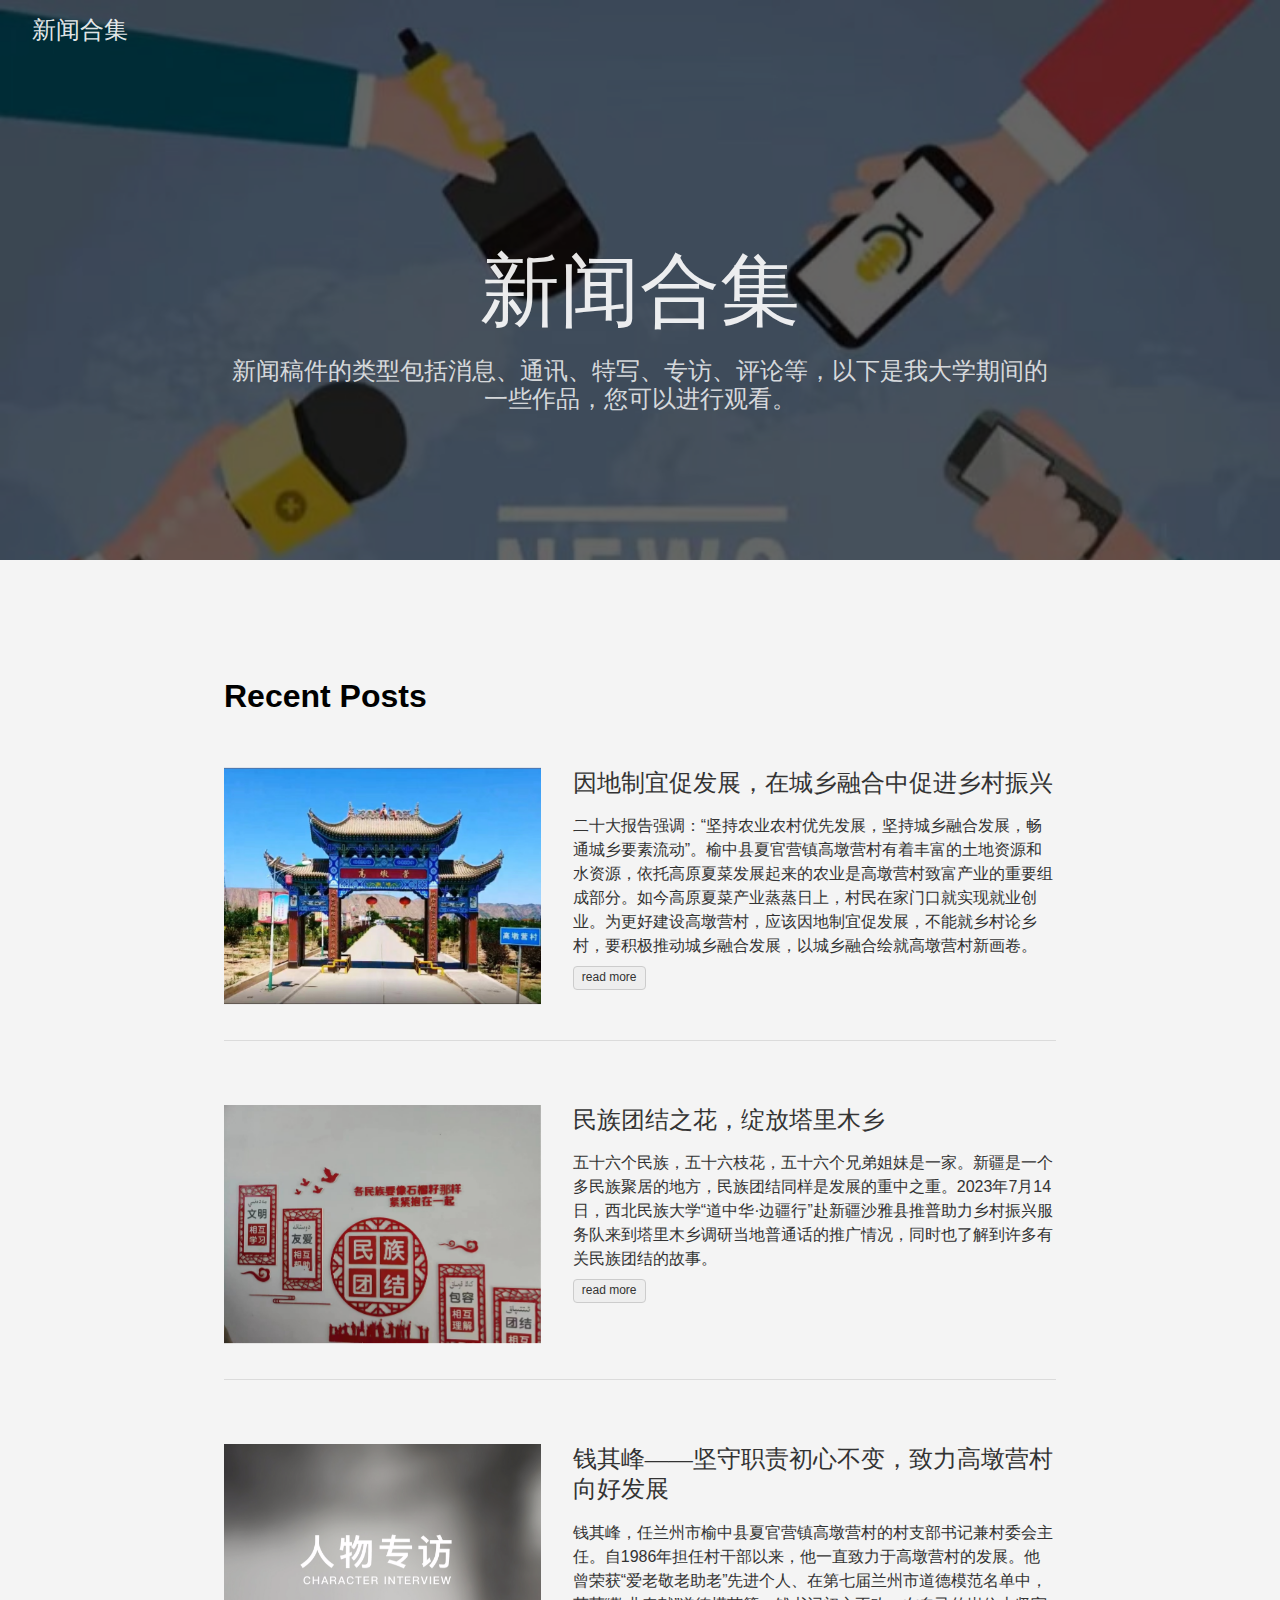
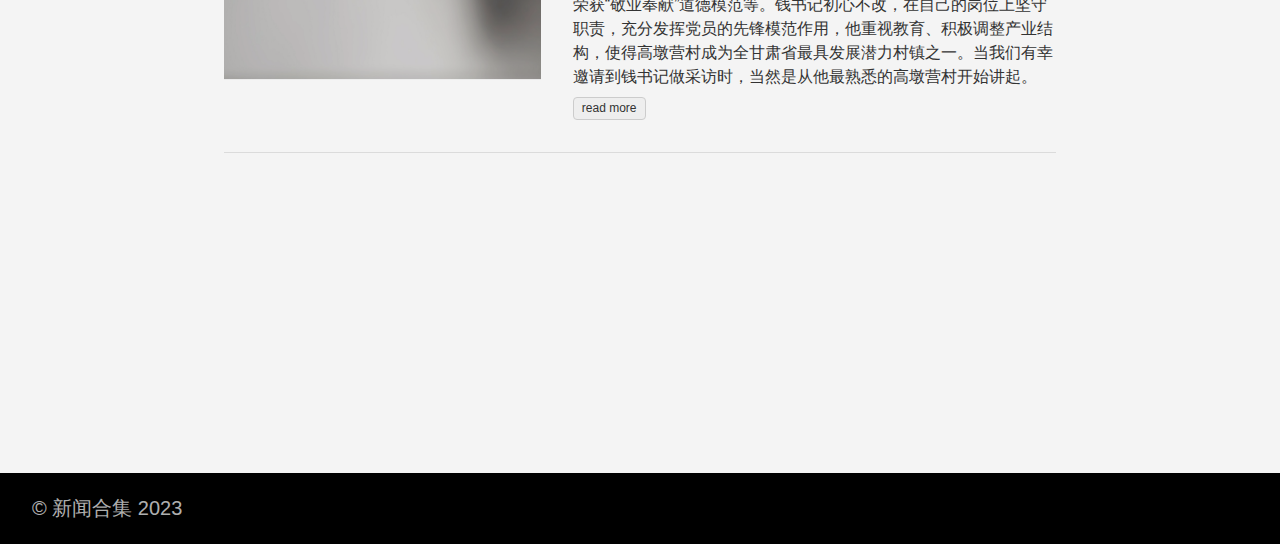
<file: index.html>
<!doctype html><html lang=en-us><head><meta charset=utf-8><meta http-equiv=X-UA-Compatible content="IE=edge,chrome=1"><title>新闻合集 | 新闻合集</title>
<meta name=viewport content="width=device-width,minimum-scale=1"><meta name=description content="新闻稿件的类型包括消息、通讯、特写、专访、评论等，以下是我大学期间的一些作品，您可以进行观看。"><meta name=generator content="Hugo 0.121.1"><meta name=robots content="noindex, nofollow"><link rel=stylesheet href=/ananke/css/main.min.css><link href=/index.xml rel=alternate type=application/rss+xml title=新闻合集><link href=/index.xml rel=feed type=application/rss+xml title=新闻合集><link rel=canonical href=https://zhouzihui123.github.io/><meta property="og:title" content="新闻合集"><meta property="og:description" content="新闻稿件的类型包括消息、通讯、特写、专访、评论等，以下是我大学期间的一些作品，您可以进行观看。"><meta property="og:type" content="website"><meta property="og:url" content="https://zhouzihui123.github.io/"><meta itemprop=name content="新闻合集"><meta itemprop=description content="新闻稿件的类型包括消息、通讯、特写、专访、评论等，以下是我大学期间的一些作品，您可以进行观看。"><meta name=twitter:card content="summary"><meta name=twitter:title content="新闻合集"><meta name=twitter:description content="新闻稿件的类型包括消息、通讯、特写、专访、评论等，以下是我大学期间的一些作品，您可以进行观看。"></head><body class="ma0 avenir bg-near-white"><header class="cover bg-top" style=background-image:url(https://zhouzihui123.github.io/images/1.jpg)><div class=bg-black-60><nav class="pv3 ph3 ph4-ns" role=navigation><div class="flex-l justify-between items-center center"><a href=/ class="f3 fw2 hover-white no-underline white-90 dib">新闻合集</a><div class="flex-l items-center"><div class=ananke-socials></div></div></div></nav><div class="tc-l pv4 pv6-l ph3 ph4-ns"><h1 class="f2 f-subheadline-l fw2 white-90 mb0 lh-title">新闻合集</h1><h2 class="fw1 f5 f3-l white-80 measure-wide-l center mt3">新闻稿件的类型包括消息、通讯、特写、专访、评论等，以下是我大学期间的一些作品，您可以进行观看。</h2></div></div></header><main class=pb7 role=main><article class="cf ph3 ph5-l pv3 pv4-l f4 tc-l center measure-wide lh-copy mid-gray"></article><div class="pa3 pa4-ns w-100 w-70-ns center"><h1 class=flex-none>Recent Posts</h1><section class="w-100 mw8"><div class="relative w-100 mb4"><article class="bb b--black-10"><div class="db pv4 ph3 ph0-l no-underline dark-gray"><div class="flex flex-column flex-row-ns"><div class="pr3-ns mb4 mb0-ns w-100 w-40-ns"><a href=/posts/1/ class="db grow"><img src=https://zhouzihui123.github.io/images/2.jpg class=img alt="image from 因地制宜促发展，在城乡融合中促进乡村振兴"></a></div><div class="blah w-100 w-60-ns pl3-ns"><h1 class="f3 fw1 athelas mt0 lh-title"><a href=/posts/1/ class="color-inherit dim link">因地制宜促发展，在城乡融合中促进乡村振兴</a></h1><div class="f6 f5-l lh-copy nested-copy-line-height nested-links">二十大报告强调：“坚持农业农村优先发展，坚持城乡融合发展，畅通城乡要素流动”。榆中县夏官营镇高墩营村有着丰富的土地资源和水资源，依托高原夏菜发展起来的农业是高墩营村致富产业的重要组成部分。如今高原夏菜产业蒸蒸日上，村民在家门口就实现就业创业。为更好建设高墩营村，应该因地制宜促发展，不能就乡村论乡村，要积极推动城乡融合发展，以城乡融合绘就高墩营村新画卷。</div><a href=/posts/1/ class="ba b--moon-gray bg-light-gray br2 color-inherit dib f7 hover-bg-moon-gray link mt2 ph2 pv1">read more</a></div></div></div></article></div><div class="relative w-100 mb4"><article class="bb b--black-10"><div class="db pv4 ph3 ph0-l no-underline dark-gray"><div class="flex flex-column flex-row-ns"><div class="pr3-ns mb4 mb0-ns w-100 w-40-ns"><a href=/posts/2/ class="db grow"><img src=https://zhouzihui123.github.io/images/3.jpg class=img alt="image from 民族团结之花，绽放塔里木乡"></a></div><div class="blah w-100 w-60-ns pl3-ns"><h1 class="f3 fw1 athelas mt0 lh-title"><a href=/posts/2/ class="color-inherit dim link">民族团结之花，绽放塔里木乡</a></h1><div class="f6 f5-l lh-copy nested-copy-line-height nested-links">五十六个民族，五十六枝花，五十六个兄弟姐妹是一家。新疆是一个多民族聚居的地方，民族团结同样是发展的重中之重。2023年7月14日，西北民族大学“道中华·边疆行”赴新疆沙雅县推普助力乡村振兴服务队来到塔里木乡调研当地普通话的推广情况，同时也了解到许多有关民族团结的故事。</div><a href=/posts/2/ class="ba b--moon-gray bg-light-gray br2 color-inherit dib f7 hover-bg-moon-gray link mt2 ph2 pv1">read more</a></div></div></div></article></div><div class="relative w-100 mb4"><article class="bb b--black-10"><div class="db pv4 ph3 ph0-l no-underline dark-gray"><div class="flex flex-column flex-row-ns"><div class="pr3-ns mb4 mb0-ns w-100 w-40-ns"><a href=/posts/3/ class="db grow"><img src=https://zhouzihui123.github.io/images/7.jpg class=img alt="image from 钱其峰——坚守职责初心不变，致力高墩营村向好发展"></a></div><div class="blah w-100 w-60-ns pl3-ns"><h1 class="f3 fw1 athelas mt0 lh-title"><a href=/posts/3/ class="color-inherit dim link">钱其峰——坚守职责初心不变，致力高墩营村向好发展</a></h1><div class="f6 f5-l lh-copy nested-copy-line-height nested-links">钱其峰，任兰州市榆中县夏官营镇高墩营村的村支部书记兼村委会主任。自1986年担任村干部以来，他一直致力于高墩营村的发展。他曾荣获“爱老敬老助老”先进个人、在第七届兰州市道德模范名单中，荣获“敬业奉献”道德模范等。钱书记初心不改，在自己的岗位上坚守职责，充分发挥党员的先锋模范作用，他重视教育、积极调整产业结构，使得高墩营村成为全甘肃省最具发展潜力村镇之一。当我们有幸邀请到钱书记做采访时，当然是从他最熟悉的高墩营村开始讲起。</div><a href=/posts/3/ class="ba b--moon-gray bg-light-gray br2 color-inherit dib f7 hover-bg-moon-gray link mt2 ph2 pv1">read more</a></div></div></div></article></div></section></div></main><footer class="bg-black bottom-0 w-100 pa3" role=contentinfo><div class="flex justify-between"><a class="f4 fw4 hover-white no-underline white-70 dn dib-ns pv2 ph3" href=https://zhouzihui123.github.io/>&copy; 新闻合集 2023</a><div><div class=ananke-socials></div></div></div></footer></body></html>
</file>
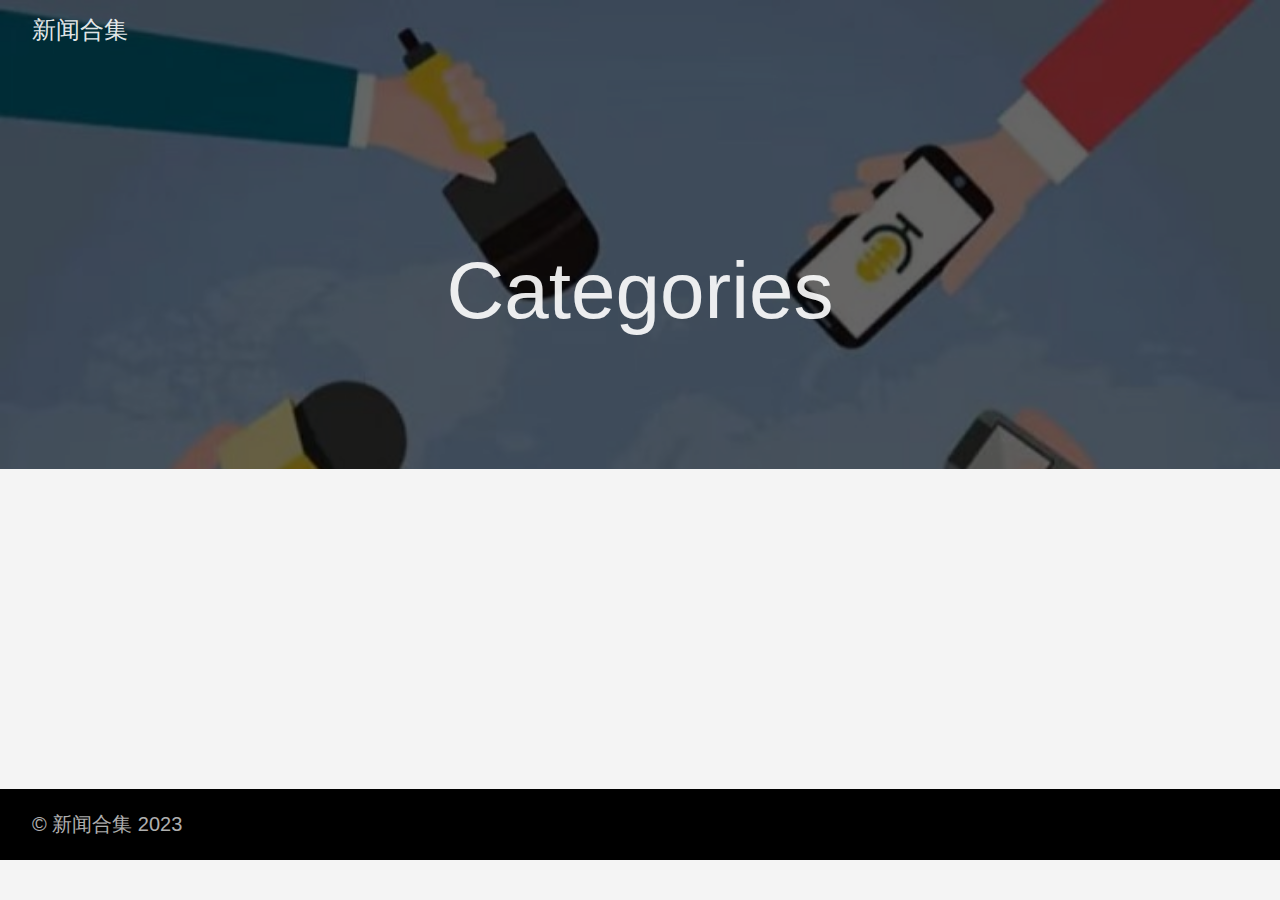
<file: categories/index.html>
<!doctype html><html lang=en-us><head><meta charset=utf-8><meta http-equiv=X-UA-Compatible content="IE=edge,chrome=1"><title>新闻合集</title>
<meta name=viewport content="width=device-width,minimum-scale=1"><meta name=description content><meta name=generator content="Hugo 0.121.1"><meta name=robots content="noindex, nofollow"><link rel=stylesheet href=/ananke/css/main.min.css><link href=/categories/index.xml rel=alternate type=application/rss+xml title=新闻合集><link href=/categories/index.xml rel=feed type=application/rss+xml title=新闻合集><link rel=canonical href=https://zhouzihui123.github.io/categories/><meta property="og:title" content="Categories"><meta property="og:description" content><meta property="og:type" content="website"><meta property="og:url" content="https://zhouzihui123.github.io/categories/"><meta itemprop=name content="Categories"><meta itemprop=description content><meta name=twitter:card content="summary"><meta name=twitter:title content="Categories"><meta name=twitter:description content></head><body class="ma0 avenir bg-near-white"><header class="cover bg-top" style=background-image:url(https://zhouzihui123.github.io/images/1.jpg)><div class=bg-black-60><nav class="pv3 ph3 ph4-ns" role=navigation><div class="flex-l justify-between items-center center"><a href=/ class="f3 fw2 hover-white no-underline white-90 dib">新闻合集</a><div class="flex-l items-center"><div class=ananke-socials></div></div></div></nav><div class="tc-l pv4 pv6-l ph3 ph4-ns"><h1 class="f2 f-subheadline-l fw2 white-90 mb0 lh-title">Categories</h1></div></div></header><main class=pb7 role=main><article class="cf pa3 pa4-m pa4-l"><div class="measure-wide-l center f4 lh-copy nested-copy-line-height nested-links mid-gray"></div></article><div class="mw8 center"><section class=ph4></section></div></main><footer class="bg-black bottom-0 w-100 pa3" role=contentinfo><div class="flex justify-between"><a class="f4 fw4 hover-white no-underline white-70 dn dib-ns pv2 ph3" href=https://zhouzihui123.github.io/>&copy; 新闻合集 2023</a><div><div class=ananke-socials></div></div></div></footer></body></html>
</file>
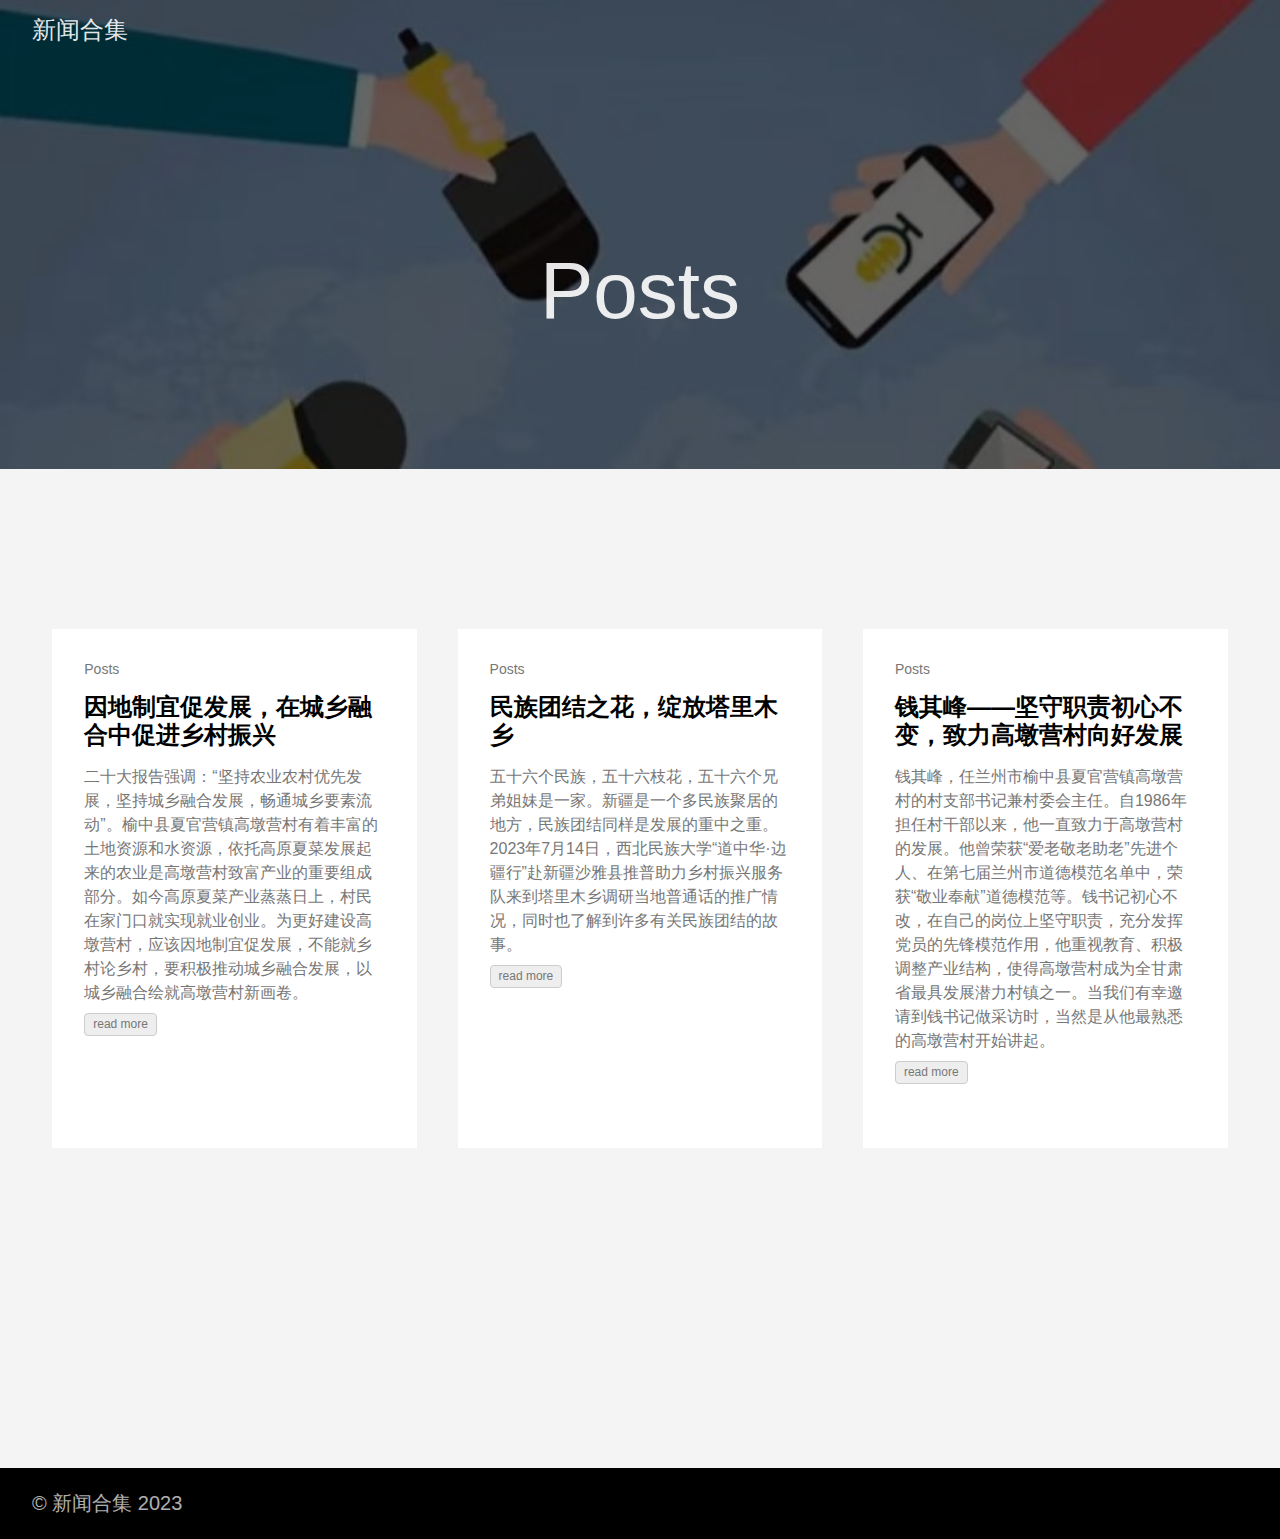
<file: posts/index.html>
<!doctype html><html lang=en-us><head><meta charset=utf-8><meta http-equiv=X-UA-Compatible content="IE=edge,chrome=1"><title>新闻合集</title>
<meta name=viewport content="width=device-width,minimum-scale=1"><meta name=description content><meta name=generator content="Hugo 0.121.1"><meta name=robots content="noindex, nofollow"><link rel=stylesheet href=/ananke/css/main.min.css><link href=/posts/index.xml rel=alternate type=application/rss+xml title=新闻合集><link href=/posts/index.xml rel=feed type=application/rss+xml title=新闻合集><link rel=canonical href=https://zhouzihui123.github.io/posts/><meta property="og:title" content="Posts"><meta property="og:description" content><meta property="og:type" content="website"><meta property="og:url" content="https://zhouzihui123.github.io/posts/"><meta itemprop=name content="Posts"><meta itemprop=description content><meta name=twitter:card content="summary"><meta name=twitter:title content="Posts"><meta name=twitter:description content></head><body class="ma0 avenir bg-near-white"><header class="cover bg-top" style=background-image:url(https://zhouzihui123.github.io/images/1.jpg)><div class=bg-black-60><nav class="pv3 ph3 ph4-ns" role=navigation><div class="flex-l justify-between items-center center"><a href=/ class="f3 fw2 hover-white no-underline white-90 dib">新闻合集</a><div class="flex-l items-center"><div class=ananke-socials></div></div></div></nav><div class="tc-l pv4 pv6-l ph3 ph4-ns"><h1 class="f2 f-subheadline-l fw2 white-90 mb0 lh-title">Posts</h1></div></div></header><main class=pb7 role=main><article class="pa3 pa4-ns nested-copy-line-height"><section class="cf ph3 ph5-l pv3 pv4-l f4 tc-l center measure-wide lh-copy mid-gray"></section><section class="flex-ns flex-wrap justify-around mt5"><div class="relative w-100 w-30-l mb4 bg-white"><div class="relative w-100 mb4 bg-white nested-copy-line-height"><div class="bg-white mb3 pa4 gray overflow-hidden"><span class="f6 db">Posts</span><h1 class="f3 near-black"><a href=/posts/1/ class="link black dim">因地制宜促发展，在城乡融合中促进乡村振兴</a></h1><div class="nested-links f5 lh-copy nested-copy-line-height">二十大报告强调：“坚持农业农村优先发展，坚持城乡融合发展，畅通城乡要素流动”。榆中县夏官营镇高墩营村有着丰富的土地资源和水资源，依托高原夏菜发展起来的农业是高墩营村致富产业的重要组成部分。如今高原夏菜产业蒸蒸日上，村民在家门口就实现就业创业。为更好建设高墩营村，应该因地制宜促发展，不能就乡村论乡村，要积极推动城乡融合发展，以城乡融合绘就高墩营村新画卷。</div><a href=/posts/1/ class="ba b--moon-gray bg-light-gray br2 color-inherit dib f7 hover-bg-moon-gray link mt2 ph2 pv1">read more</a></div></div></div><div class="relative w-100 w-30-l mb4 bg-white"><div class="relative w-100 mb4 bg-white nested-copy-line-height"><div class="bg-white mb3 pa4 gray overflow-hidden"><span class="f6 db">Posts</span><h1 class="f3 near-black"><a href=/posts/2/ class="link black dim">民族团结之花，绽放塔里木乡</a></h1><div class="nested-links f5 lh-copy nested-copy-line-height">五十六个民族，五十六枝花，五十六个兄弟姐妹是一家。新疆是一个多民族聚居的地方，民族团结同样是发展的重中之重。2023年7月14日，西北民族大学“道中华·边疆行”赴新疆沙雅县推普助力乡村振兴服务队来到塔里木乡调研当地普通话的推广情况，同时也了解到许多有关民族团结的故事。</div><a href=/posts/2/ class="ba b--moon-gray bg-light-gray br2 color-inherit dib f7 hover-bg-moon-gray link mt2 ph2 pv1">read more</a></div></div></div><div class="relative w-100 w-30-l mb4 bg-white"><div class="relative w-100 mb4 bg-white nested-copy-line-height"><div class="bg-white mb3 pa4 gray overflow-hidden"><span class="f6 db">Posts</span><h1 class="f3 near-black"><a href=/posts/3/ class="link black dim">钱其峰——坚守职责初心不变，致力高墩营村向好发展</a></h1><div class="nested-links f5 lh-copy nested-copy-line-height">钱其峰，任兰州市榆中县夏官营镇高墩营村的村支部书记兼村委会主任。自1986年担任村干部以来，他一直致力于高墩营村的发展。他曾荣获“爱老敬老助老”先进个人、在第七届兰州市道德模范名单中，荣获“敬业奉献”道德模范等。钱书记初心不改，在自己的岗位上坚守职责，充分发挥党员的先锋模范作用，他重视教育、积极调整产业结构，使得高墩营村成为全甘肃省最具发展潜力村镇之一。当我们有幸邀请到钱书记做采访时，当然是从他最熟悉的高墩营村开始讲起。</div><a href=/posts/3/ class="ba b--moon-gray bg-light-gray br2 color-inherit dib f7 hover-bg-moon-gray link mt2 ph2 pv1">read more</a></div></div></div></section></article></main><footer class="bg-black bottom-0 w-100 pa3" role=contentinfo><div class="flex justify-between"><a class="f4 fw4 hover-white no-underline white-70 dn dib-ns pv2 ph3" href=https://zhouzihui123.github.io/>&copy; 新闻合集 2023</a><div><div class=ananke-socials></div></div></div></footer></body></html>
</file>
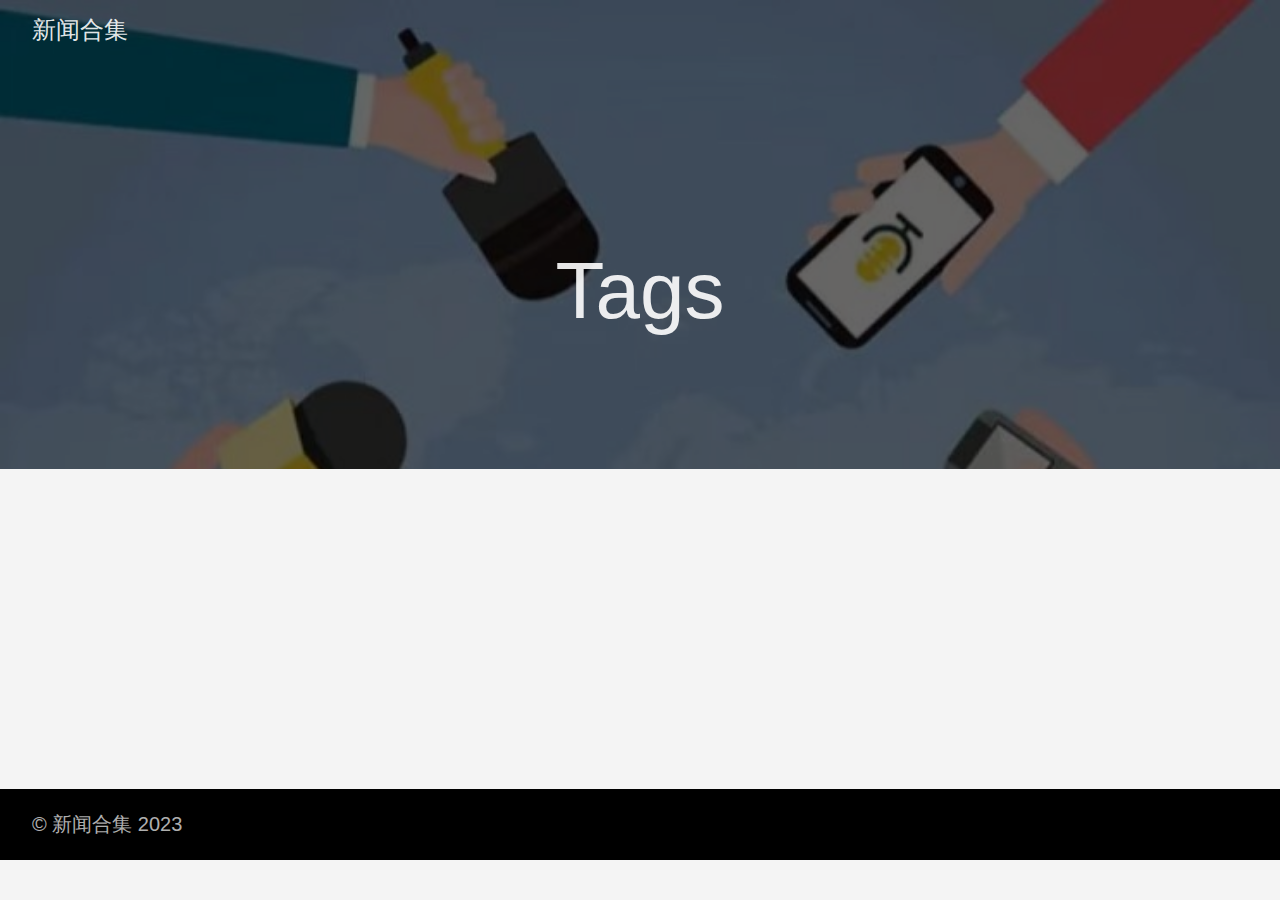
<file: tags/index.html>
<!doctype html><html lang=en-us><head><meta charset=utf-8><meta http-equiv=X-UA-Compatible content="IE=edge,chrome=1"><title>新闻合集</title>
<meta name=viewport content="width=device-width,minimum-scale=1"><meta name=description content><meta name=generator content="Hugo 0.121.1"><meta name=robots content="noindex, nofollow"><link rel=stylesheet href=/ananke/css/main.min.css><link href=/tags/index.xml rel=alternate type=application/rss+xml title=新闻合集><link href=/tags/index.xml rel=feed type=application/rss+xml title=新闻合集><link rel=canonical href=https://zhouzihui123.github.io/tags/><meta property="og:title" content="Tags"><meta property="og:description" content><meta property="og:type" content="website"><meta property="og:url" content="https://zhouzihui123.github.io/tags/"><meta itemprop=name content="Tags"><meta itemprop=description content><meta name=twitter:card content="summary"><meta name=twitter:title content="Tags"><meta name=twitter:description content></head><body class="ma0 avenir bg-near-white"><header class="cover bg-top" style=background-image:url(https://zhouzihui123.github.io/images/1.jpg)><div class=bg-black-60><nav class="pv3 ph3 ph4-ns" role=navigation><div class="flex-l justify-between items-center center"><a href=/ class="f3 fw2 hover-white no-underline white-90 dib">新闻合集</a><div class="flex-l items-center"><div class=ananke-socials></div></div></div></nav><div class="tc-l pv4 pv6-l ph3 ph4-ns"><h1 class="f2 f-subheadline-l fw2 white-90 mb0 lh-title">Tags</h1></div></div></header><main class=pb7 role=main><article class="cf pa3 pa4-m pa4-l"><div class="measure-wide-l center f4 lh-copy nested-copy-line-height nested-links mid-gray"></div></article><div class="mw8 center"><section class=ph4></section></div></main><footer class="bg-black bottom-0 w-100 pa3" role=contentinfo><div class="flex justify-between"><a class="f4 fw4 hover-white no-underline white-70 dn dib-ns pv2 ph3" href=https://zhouzihui123.github.io/>&copy; 新闻合集 2023</a><div><div class=ananke-socials></div></div></div></footer></body></html>
</file>
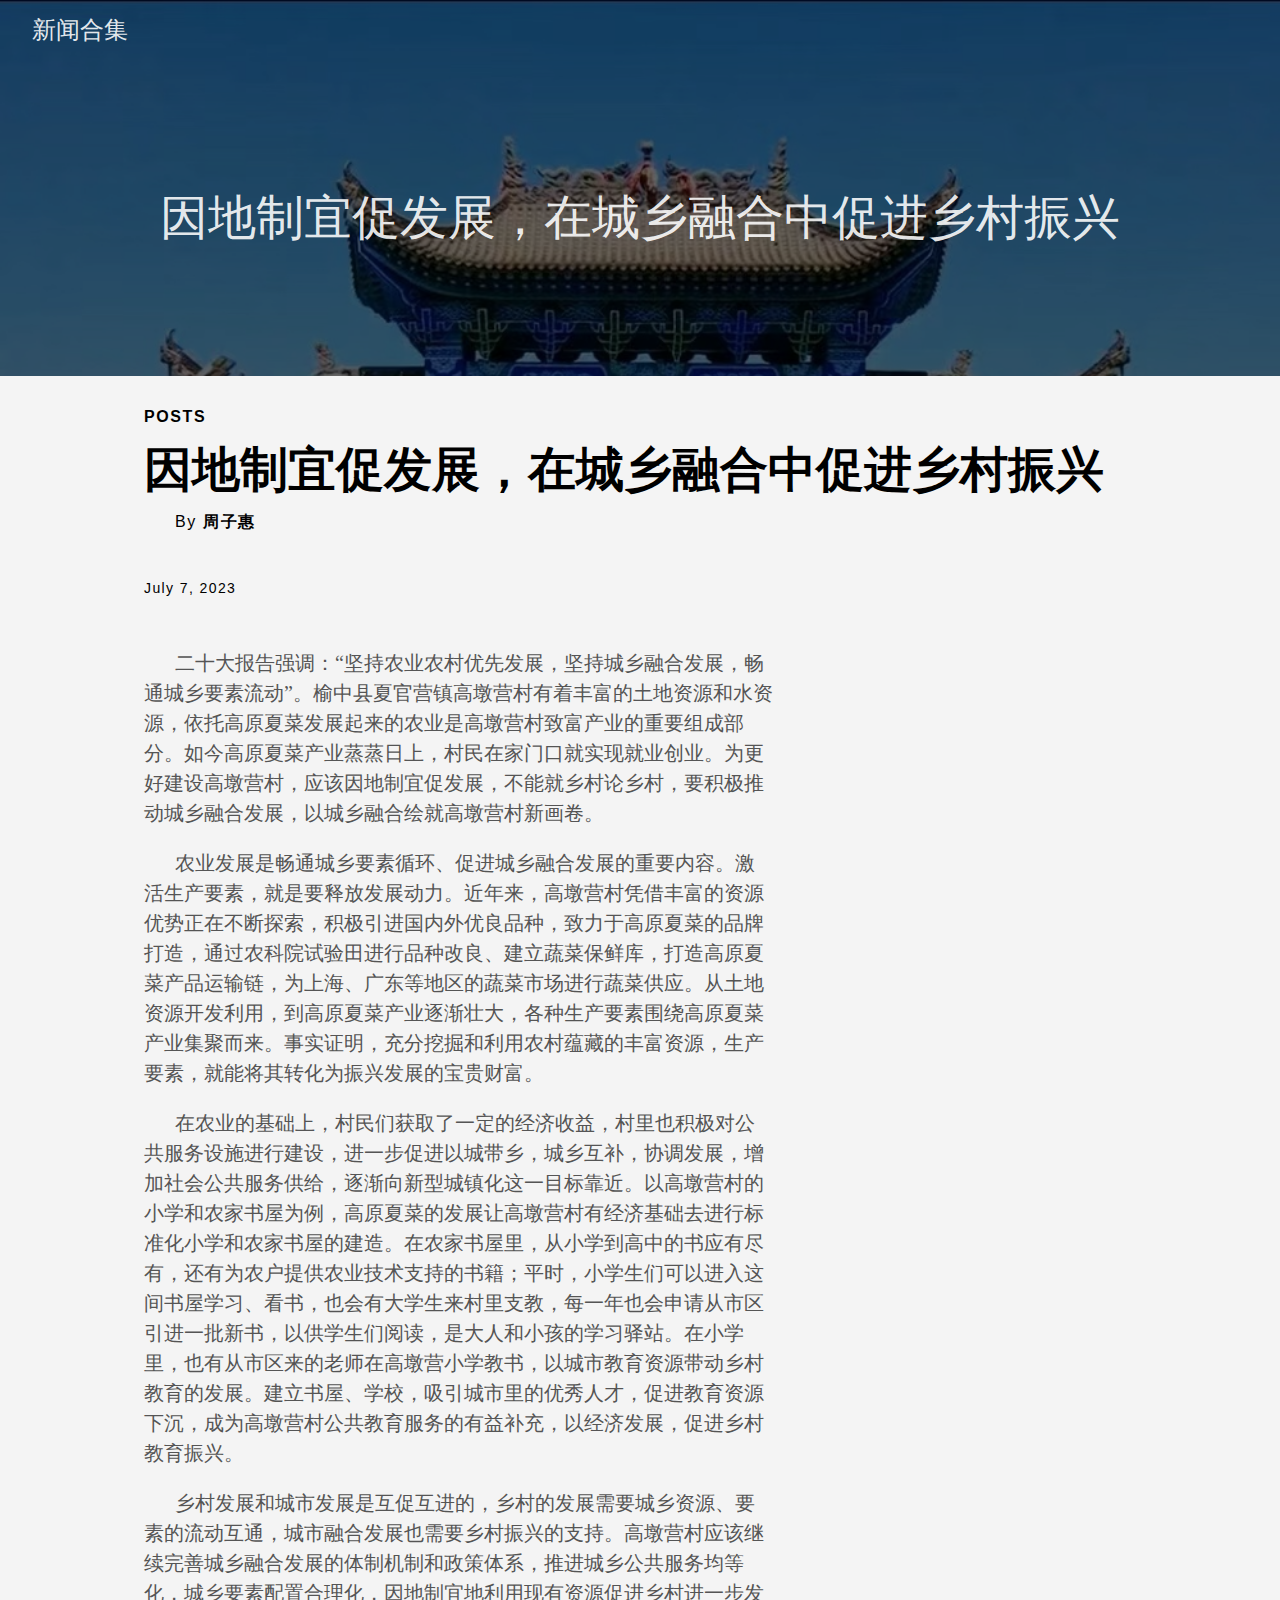
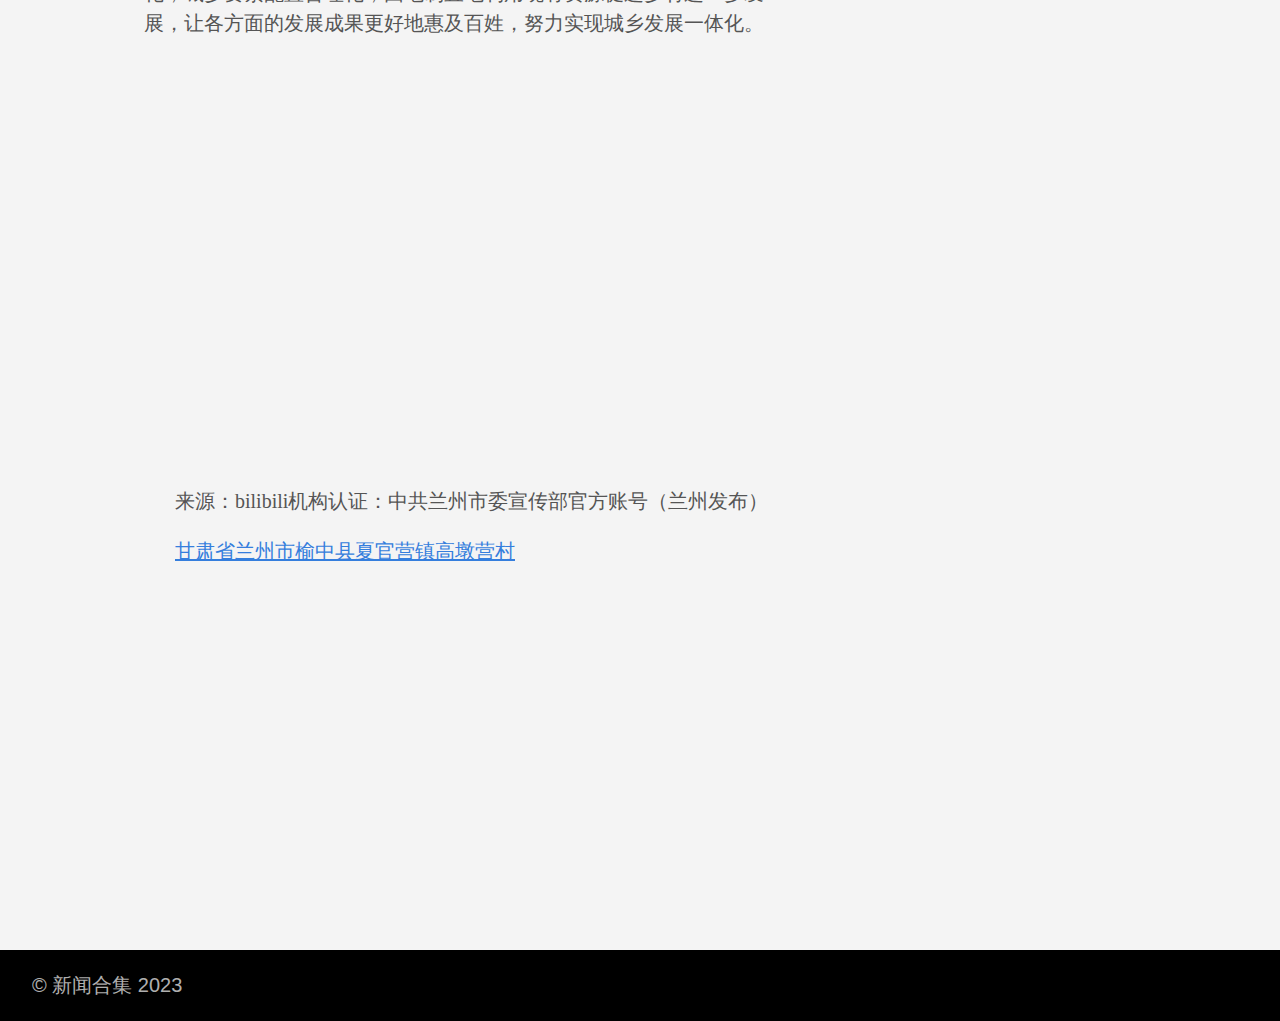
<file: posts/1/index.html>
<!doctype html><html lang=en-us><head><meta charset=utf-8><meta http-equiv=X-UA-Compatible content="IE=edge,chrome=1"><title>因地制宜促发展，在城乡融合中促进乡村振兴 | 新闻合集</title>
<meta name=viewport content="width=device-width,minimum-scale=1"><meta name=description content="二十大报告强调：“坚持农业农村优先发展，坚持城乡融合发展，畅通城乡要素流动”。榆中县夏官营镇高墩营村有着丰富的土地资源和水资源，依托高原夏菜发展起来的农业是高墩营村致富产业的重要组成部分。如今高原夏菜产业蒸蒸日上，村民在家门口就实现就业创业。为更好建设高墩营村，应该因地制宜促发展，不能就乡村论乡村，要积极推动城乡融合发展，以城乡融合绘就高墩营村新画卷。"><meta name=generator content="Hugo 0.121.1"><meta name=robots content="noindex, nofollow"><link rel=stylesheet href=/ananke/css/main.min.css><link rel=canonical href=https://zhouzihui123.github.io/posts/1/><meta property="og:title" content="因地制宜促发展，在城乡融合中促进乡村振兴"><meta property="og:description" content="二十大报告强调：“坚持农业农村优先发展，坚持城乡融合发展，畅通城乡要素流动”。榆中县夏官营镇高墩营村有着丰富的土地资源和水资源，依托高原夏菜发展起来的农业是高墩营村致富产业的重要组成部分。如今高原夏菜产业蒸蒸日上，村民在家门口就实现就业创业。为更好建设高墩营村，应该因地制宜促发展，不能就乡村论乡村，要积极推动城乡融合发展，以城乡融合绘就高墩营村新画卷。"><meta property="og:type" content="article"><meta property="og:url" content="https://zhouzihui123.github.io/posts/1/"><meta property="article:section" content="posts"><meta property="article:published_time" content="2023-07-07T00:00:00+00:00"><meta property="article:modified_time" content="2023-07-07T00:00:00+00:00"><meta itemprop=name content="因地制宜促发展，在城乡融合中促进乡村振兴"><meta itemprop=description content="二十大报告强调：“坚持农业农村优先发展，坚持城乡融合发展，畅通城乡要素流动”。榆中县夏官营镇高墩营村有着丰富的土地资源和水资源，依托高原夏菜发展起来的农业是高墩营村致富产业的重要组成部分。如今高原夏菜产业蒸蒸日上，村民在家门口就实现就业创业。为更好建设高墩营村，应该因地制宜促发展，不能就乡村论乡村，要积极推动城乡融合发展，以城乡融合绘就高墩营村新画卷。"><meta itemprop=datePublished content="2023-07-07T00:00:00+00:00"><meta itemprop=dateModified content="2023-07-07T00:00:00+00:00"><meta itemprop=wordCount content="6"><meta itemprop=keywords content><meta name=twitter:card content="summary"><meta name=twitter:title content="因地制宜促发展，在城乡融合中促进乡村振兴"><meta name=twitter:description content="二十大报告强调：“坚持农业农村优先发展，坚持城乡融合发展，畅通城乡要素流动”。榆中县夏官营镇高墩营村有着丰富的土地资源和水资源，依托高原夏菜发展起来的农业是高墩营村致富产业的重要组成部分。如今高原夏菜产业蒸蒸日上，村民在家门口就实现就业创业。为更好建设高墩营村，应该因地制宜促发展，不能就乡村论乡村，要积极推动城乡融合发展，以城乡融合绘就高墩营村新画卷。"></head><body class="ma0 avenir bg-near-white"><header class="cover bg-top" style=background-image:url(https://zhouzihui123.github.io/images/2.jpg)><div class=bg-black-60><nav class="pv3 ph3 ph4-ns" role=navigation><div class="flex-l justify-between items-center center"><a href=/ class="f3 fw2 hover-white no-underline white-90 dib">新闻合集</a><div class="flex-l items-center"><div class=ananke-socials></div></div></div></nav><div class="tc-l pv6 ph3 ph4-ns"><div class="f2 f1-l fw2 white-90 mb0 lh-title">因地制宜促发展，在城乡融合中促进乡村振兴</div></div></div></header><main class=pb7 role=main><article class="flex-l flex-wrap justify-between mw8 center ph3"><header class="mt4 w-100"><aside class="instapaper_ignoref b helvetica tracked ttu">Posts</aside><div id=sharing class="mt3 ananke-socials"></div><h1 class="f1 athelas mt3 mb1">因地制宜促发展，在城乡融合中促进乡村振兴</h1><p class=tracked>By <strong>周子惠</strong></p><time class="f6 mv4 dib tracked" datetime=2023-07-07T00:00:00Z>July 7, 2023</time></header><div class="nested-copy-line-height lh-copy serif f4 nested-links mid-gray pr4-l w-two-thirds-l"><p>二十大报告强调：“坚持农业农村优先发展，坚持城乡融合发展，畅通城乡要素流动”。榆中县夏官营镇高墩营村有着丰富的土地资源和水资源，依托高原夏菜发展起来的农业是高墩营村致富产业的重要组成部分。如今高原夏菜产业蒸蒸日上，村民在家门口就实现就业创业。为更好建设高墩营村，应该因地制宜促发展，不能就乡村论乡村，要积极推动城乡融合发展，以城乡融合绘就高墩营村新画卷。</p><p>农业发展是畅通城乡要素循环、促进城乡融合发展的重要内容。激活生产要素，就是要释放发展动力。近年来，高墩营村凭借丰富的资源优势正在不断探索，积极引进国内外优良品种，致力于高原夏菜的品牌打造，通过农科院试验田进行品种改良、建立蔬菜保鲜库，打造高原夏菜产品运输链，为上海、广东等地区的蔬菜市场进行蔬菜供应。从土地资源开发利用，到高原夏菜产业逐渐壮大，各种生产要素围绕高原夏菜产业集聚而来。事实证明，充分挖掘和利用农村蕴藏的丰富资源，生产要素，就能将其转化为振兴发展的宝贵财富。</p><p>在农业的基础上，村民们获取了一定的经济收益，村里也积极对公共服务设施进行建设，进一步促进以城带乡，城乡互补，协调发展，增加社会公共服务供给，逐渐向新型城镇化这一目标靠近。以高墩营村的小学和农家书屋为例，高原夏菜的发展让高墩营村有经济基础去进行标准化小学和农家书屋的建造。在农家书屋里，从小学到高中的书应有尽有，还有为农户提供农业技术支持的书籍；平时，小学生们可以进入这间书屋学习、看书，也会有大学生来村里支教，每一年也会申请从市区引进一批新书，以供学生们阅读，是大人和小孩的学习驿站。在小学里，也有从市区来的老师在高墩营小学教书，以城市教育资源带动乡村教育的发展。建立书屋、学校，吸引城市里的优秀人才，促进教育资源下沉，成为高墩营村公共教育服务的有益补充，以经济发展，促进乡村教育振兴。</p><p>乡村发展和城市发展是互促互进的，乡村的发展需要城乡资源、要素的流动互通，城市融合发展也需要乡村振兴的支持。高墩营村应该继续完善城乡融合发展的体制机制和政策体系，推进城乡公共服务均等化，城乡要素配置合理化，因地制宜地利用现有资源促进乡村进一步发展，让各方面的发展成果更好地惠及百姓，努力实现城乡发展一体化。</p><iframe src="//player.bilibili.com/player.html?aid=774005868&bvid=BV1B14y177jt&cid=862497479&p=1" scrolling=no border=0 frameborder=no framespacing=0 allowfullscreen width=600px height=400px></iframe><p>来源：bilibili机构认证：中共兰州市委宣传部官方账号（兰州发布）</p><p><a href=http://house.cnnrtv.com/2021/0922/15923.html>甘肃省兰州市榆中县夏官营镇高墩营村</a></p><ul class=pa0></ul><div class="mt6 instapaper_ignoref"></div></div><aside class="w-30-l mt6-l"></aside></article></main><footer class="bg-black bottom-0 w-100 pa3" role=contentinfo><div class="flex justify-between"><a class="f4 fw4 hover-white no-underline white-70 dn dib-ns pv2 ph3" href=https://zhouzihui123.github.io/>&copy; 新闻合集 2023</a><div><div class=ananke-socials></div></div></div></footer></body></html>
</file>
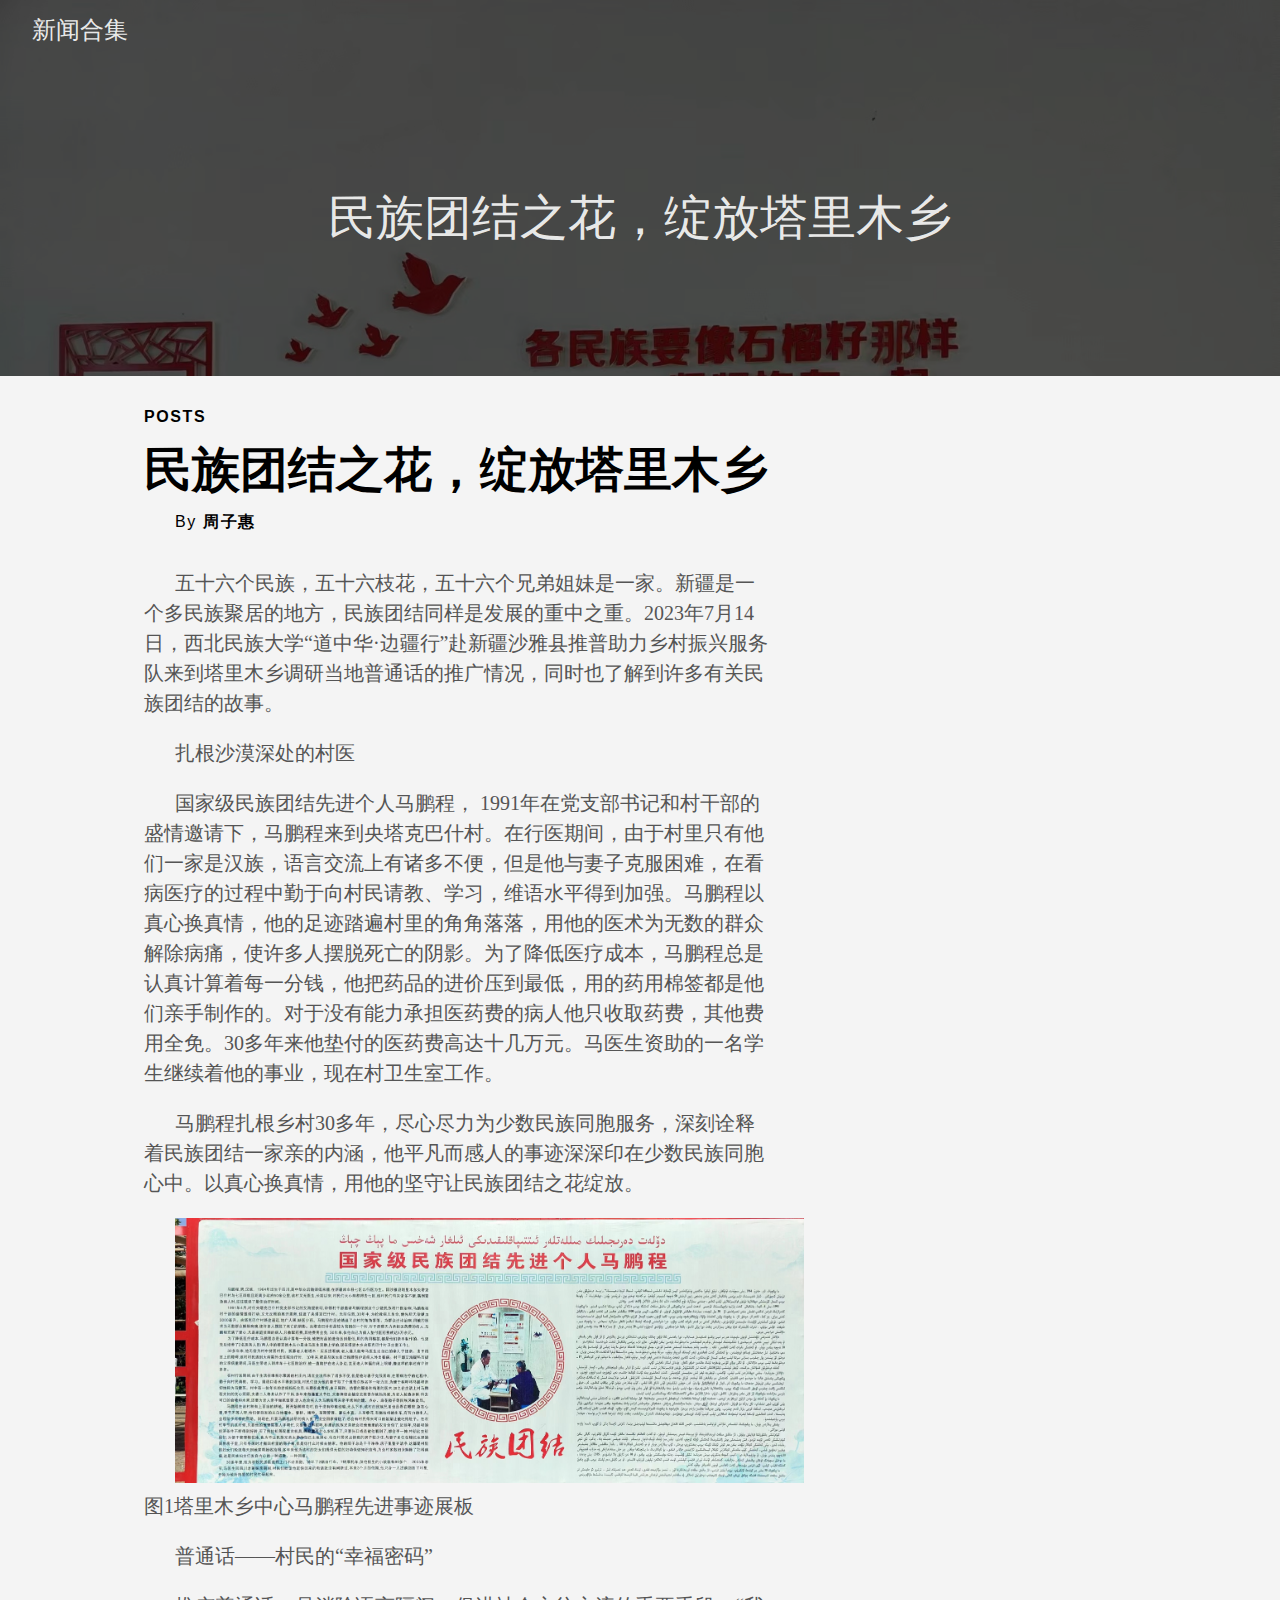
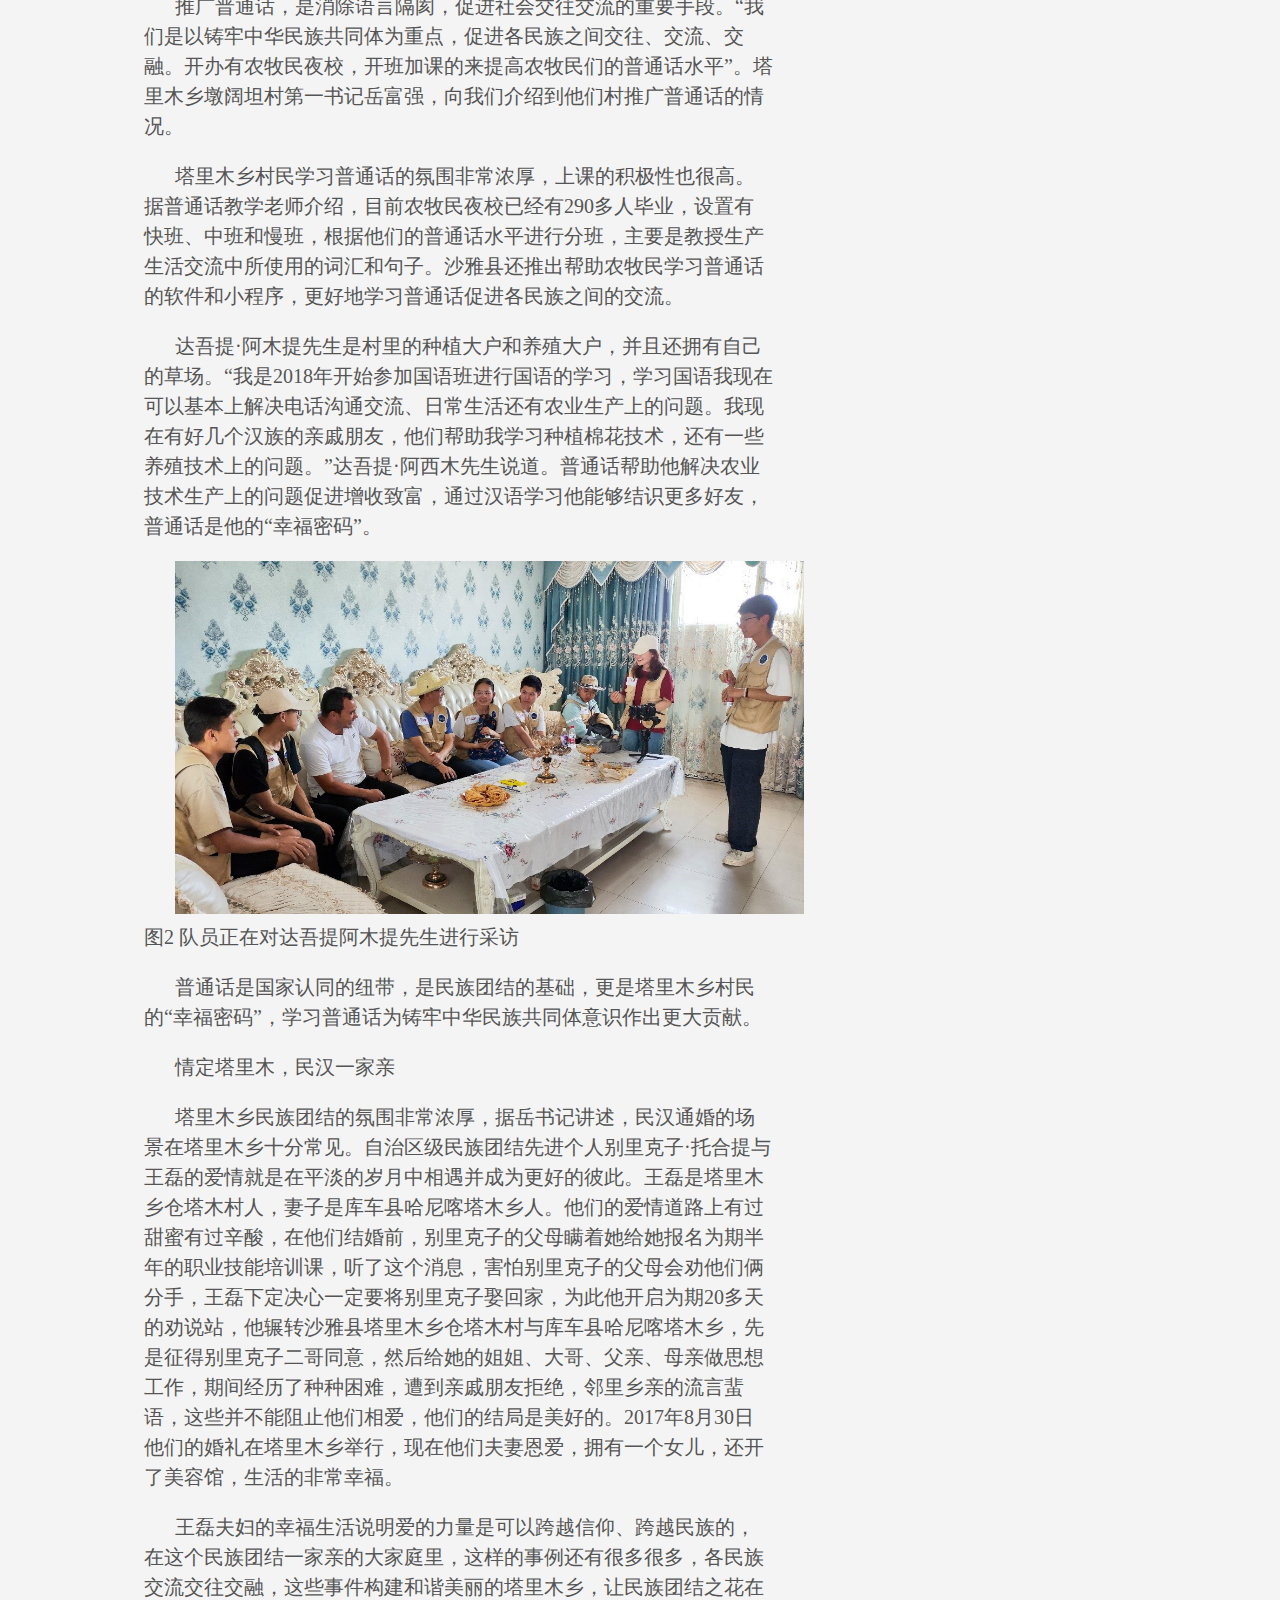
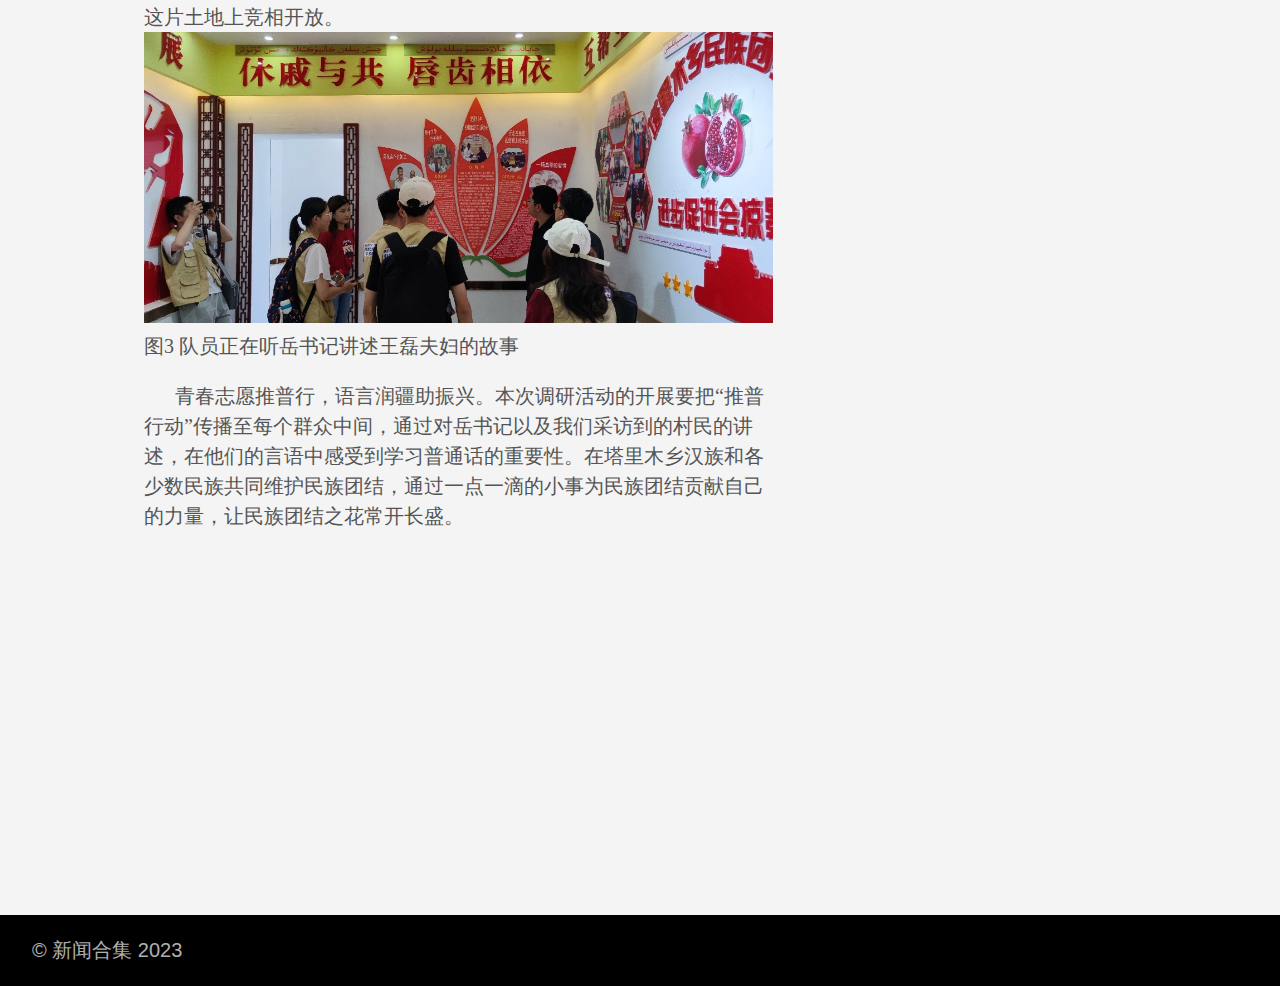
<file: posts/2/index.html>
<!doctype html><html lang=en-us><head><meta charset=utf-8><meta http-equiv=X-UA-Compatible content="IE=edge,chrome=1"><title>民族团结之花，绽放塔里木乡 | 新闻合集</title>
<meta name=viewport content="width=device-width,minimum-scale=1"><meta name=description content="五十六个民族，五十六枝花，五十六个兄弟姐妹是一家。新疆是一个多民族聚居的地方，民族团结同样是发展的重中之重。2023年7月14日，西北民族大学“道中华·边疆行”赴新疆沙雅县推普助力乡村振兴服务队来到塔里木乡调研当地普通话的推广情况，同时也了解到许多有关民族团结的故事。"><meta name=generator content="Hugo 0.121.1"><meta name=robots content="noindex, nofollow"><link rel=stylesheet href=/ananke/css/main.min.css><link rel=canonical href=https://zhouzihui123.github.io/posts/2/><meta property="og:title" content="民族团结之花，绽放塔里木乡"><meta property="og:description" content="五十六个民族，五十六枝花，五十六个兄弟姐妹是一家。新疆是一个多民族聚居的地方，民族团结同样是发展的重中之重。2023年7月14日，西北民族大学“道中华·边疆行”赴新疆沙雅县推普助力乡村振兴服务队来到塔里木乡调研当地普通话的推广情况，同时也了解到许多有关民族团结的故事。"><meta property="og:type" content="article"><meta property="og:url" content="https://zhouzihui123.github.io/posts/2/"><meta property="article:section" content="posts"><meta itemprop=name content="民族团结之花，绽放塔里木乡"><meta itemprop=description content="五十六个民族，五十六枝花，五十六个兄弟姐妹是一家。新疆是一个多民族聚居的地方，民族团结同样是发展的重中之重。2023年7月14日，西北民族大学“道中华·边疆行”赴新疆沙雅县推普助力乡村振兴服务队来到塔里木乡调研当地普通话的推广情况，同时也了解到许多有关民族团结的故事。"><meta itemprop=wordCount content="19"><meta itemprop=keywords content><meta name=twitter:card content="summary"><meta name=twitter:title content="民族团结之花，绽放塔里木乡"><meta name=twitter:description content="五十六个民族，五十六枝花，五十六个兄弟姐妹是一家。新疆是一个多民族聚居的地方，民族团结同样是发展的重中之重。2023年7月14日，西北民族大学“道中华·边疆行”赴新疆沙雅县推普助力乡村振兴服务队来到塔里木乡调研当地普通话的推广情况，同时也了解到许多有关民族团结的故事。"></head><body class="ma0 avenir bg-near-white"><header class="cover bg-top" style=background-image:url(https://zhouzihui123.github.io/images/3.jpg)><div class=bg-black-60><nav class="pv3 ph3 ph4-ns" role=navigation><div class="flex-l justify-between items-center center"><a href=/ class="f3 fw2 hover-white no-underline white-90 dib">新闻合集</a><div class="flex-l items-center"><div class=ananke-socials></div></div></div></nav><div class="tc-l pv6 ph3 ph4-ns"><div class="f2 f1-l fw2 white-90 mb0 lh-title">民族团结之花，绽放塔里木乡</div></div></div></header><main class=pb7 role=main><article class="flex-l flex-wrap justify-between mw8 center ph3"><header class="mt4 w-100"><aside class="instapaper_ignoref b helvetica tracked ttu">Posts</aside><div id=sharing class="mt3 ananke-socials"></div><h1 class="f1 athelas mt3 mb1">民族团结之花，绽放塔里木乡</h1><p class=tracked>By <strong>周子惠</strong></p></header><div class="nested-copy-line-height lh-copy serif f4 nested-links mid-gray pr4-l w-two-thirds-l"><p>五十六个民族，五十六枝花，五十六个兄弟姐妹是一家。新疆是一个多民族聚居的地方，民族团结同样是发展的重中之重。2023年7月14日，西北民族大学“道中华·边疆行”赴新疆沙雅县推普助力乡村振兴服务队来到塔里木乡调研当地普通话的推广情况，同时也了解到许多有关民族团结的故事。</p><p>扎根沙漠深处的村医</p><p>国家级民族团结先进个人马鹏程， 1991年在党支部书记和村干部的盛情邀请下，马鹏程来到央塔克巴什村。在行医期间，由于村里只有他们一家是汉族，语言交流上有诸多不便，但是他与妻子克服困难，在看病医疗的过程中勤于向村民请教、学习，维语水平得到加强。马鹏程以真心换真情，他的足迹踏遍村里的角角落落，用他的医术为无数的群众解除病痛，使许多人摆脱死亡的阴影。为了降低医疗成本，马鹏程总是认真计算着每一分钱，他把药品的进价压到最低，用的药用棉签都是他们亲手制作的。对于没有能力承担医药费的病人他只收取药费，其他费用全免。30多年来他垫付的医药费高达十几万元。马医生资助的一名学生继续着他的事业，现在村卫生室工作。</p><p>马鹏程扎根乡村30多年，尽心尽力为少数民族同胞服务，深刻诠释着民族团结一家亲的内涵，他平凡而感人的事迹深深印在少数民族同胞心中。以真心换真情，用他的坚守让民族团结之花绽放。</p><p><img src=/images/4.jpg alt=markdown>
图1塔里木乡中心马鹏程先进事迹展板</p><p>普通话——村民的“幸福密码”</p><p>推广普通话，是消除语言隔阂，促进社会交往交流的重要手段。“我们是以铸牢中华民族共同体为重点，促进各民族之间交往、交流、交融。开办有农牧民夜校，开班加课的来提高农牧民们的普通话水平”。塔里木乡墩阔坦村第一书记岳富强，向我们介绍到他们村推广普通话的情况。</p><p>塔里木乡村民学习普通话的氛围非常浓厚，上课的积极性也很高。据普通话教学老师介绍，目前农牧民夜校已经有290多人毕业，设置有快班、中班和慢班，根据他们的普通话水平进行分班，主要是教授生产生活交流中所使用的词汇和句子。沙雅县还推出帮助农牧民学习普通话的软件和小程序，更好地学习普通话促进各民族之间的交流。</p><p>达吾提·阿木提先生是村里的种植大户和养殖大户，并且还拥有自己的草场。“我是2018年开始参加国语班进行国语的学习，学习国语我现在可以基本上解决电话沟通交流、日常生活还有农业生产上的问题。我现在有好几个汉族的亲戚朋友，他们帮助我学习种植棉花技术，还有一些养殖技术上的问题。”达吾提·阿西木先生说道。普通话帮助他解决农业技术生产上的问题促进增收致富，通过汉语学习他能够结识更多好友，普通话是他的“幸福密码”。</p><p><img src=/images/5.jpg alt=markdown>
图2 队员正在对达吾提阿木提先生进行采访</p><p>普通话是国家认同的纽带，是民族团结的基础，更是塔里木乡村民的“幸福密码”，学习普通话为铸牢中华民族共同体意识作出更大贡献。</p><p>情定塔里木，民汉一家亲</p><p>塔里木乡民族团结的氛围非常浓厚，据岳书记讲述，民汉通婚的场景在塔里木乡十分常见。自治区级民族团结先进个人别里克子·托合提与王磊的爱情就是在平淡的岁月中相遇并成为更好的彼此。王磊是塔里木乡仓塔木村人，妻子是库车县哈尼喀塔木乡人。他们的爱情道路上有过甜蜜有过辛酸，在他们结婚前，别里克子的父母瞒着她给她报名为期半年的职业技能培训课，听了这个消息，害怕别里克子的父母会劝他们俩分手，王磊下定决心一定要将别里克子娶回家，为此他开启为期20多天的劝说站，他辗转沙雅县塔里木乡仓塔木村与库车县哈尼喀塔木乡，先是征得别里克子二哥同意，然后给她的姐姐、大哥、父亲、母亲做思想工作，期间经历了种种困难，遭到亲戚朋友拒绝，邻里乡亲的流言蜚语，这些并不能阻止他们相爱，他们的结局是美好的。2017年8月30日他们的婚礼在塔里木乡举行，现在他们夫妻恩爱，拥有一个女儿，还开了美容馆，生活的非常幸福。</p><p>王磊夫妇的幸福生活说明爱的力量是可以跨越信仰、跨越民族的，在这个民族团结一家亲的大家庭里，这样的事例还有很多很多，各民族交流交往交融，这些事件构建和谐美丽的塔里木乡，让民族团结之花在这片土地上竞相开放。
<img src=/images/6.jpg alt=markdown>
图3 队员正在听岳书记讲述王磊夫妇的故事</p><p>青春志愿推普行，语言润疆助振兴。本次调研活动的开展要把“推普行动”传播至每个群众中间，通过对岳书记以及我们采访到的村民的讲述，在他们的言语中感受到学习普通话的重要性。在塔里木乡汉族和各少数民族共同维护民族团结，通过一点一滴的小事为民族团结贡献自己的力量，让民族团结之花常开长盛。</p><ul class=pa0></ul><div class="mt6 instapaper_ignoref"></div></div><aside class="w-30-l mt6-l"></aside></article></main><footer class="bg-black bottom-0 w-100 pa3" role=contentinfo><div class="flex justify-between"><a class="f4 fw4 hover-white no-underline white-70 dn dib-ns pv2 ph3" href=https://zhouzihui123.github.io/>&copy; 新闻合集 2023</a><div><div class=ananke-socials></div></div></div></footer></body></html>
</file>
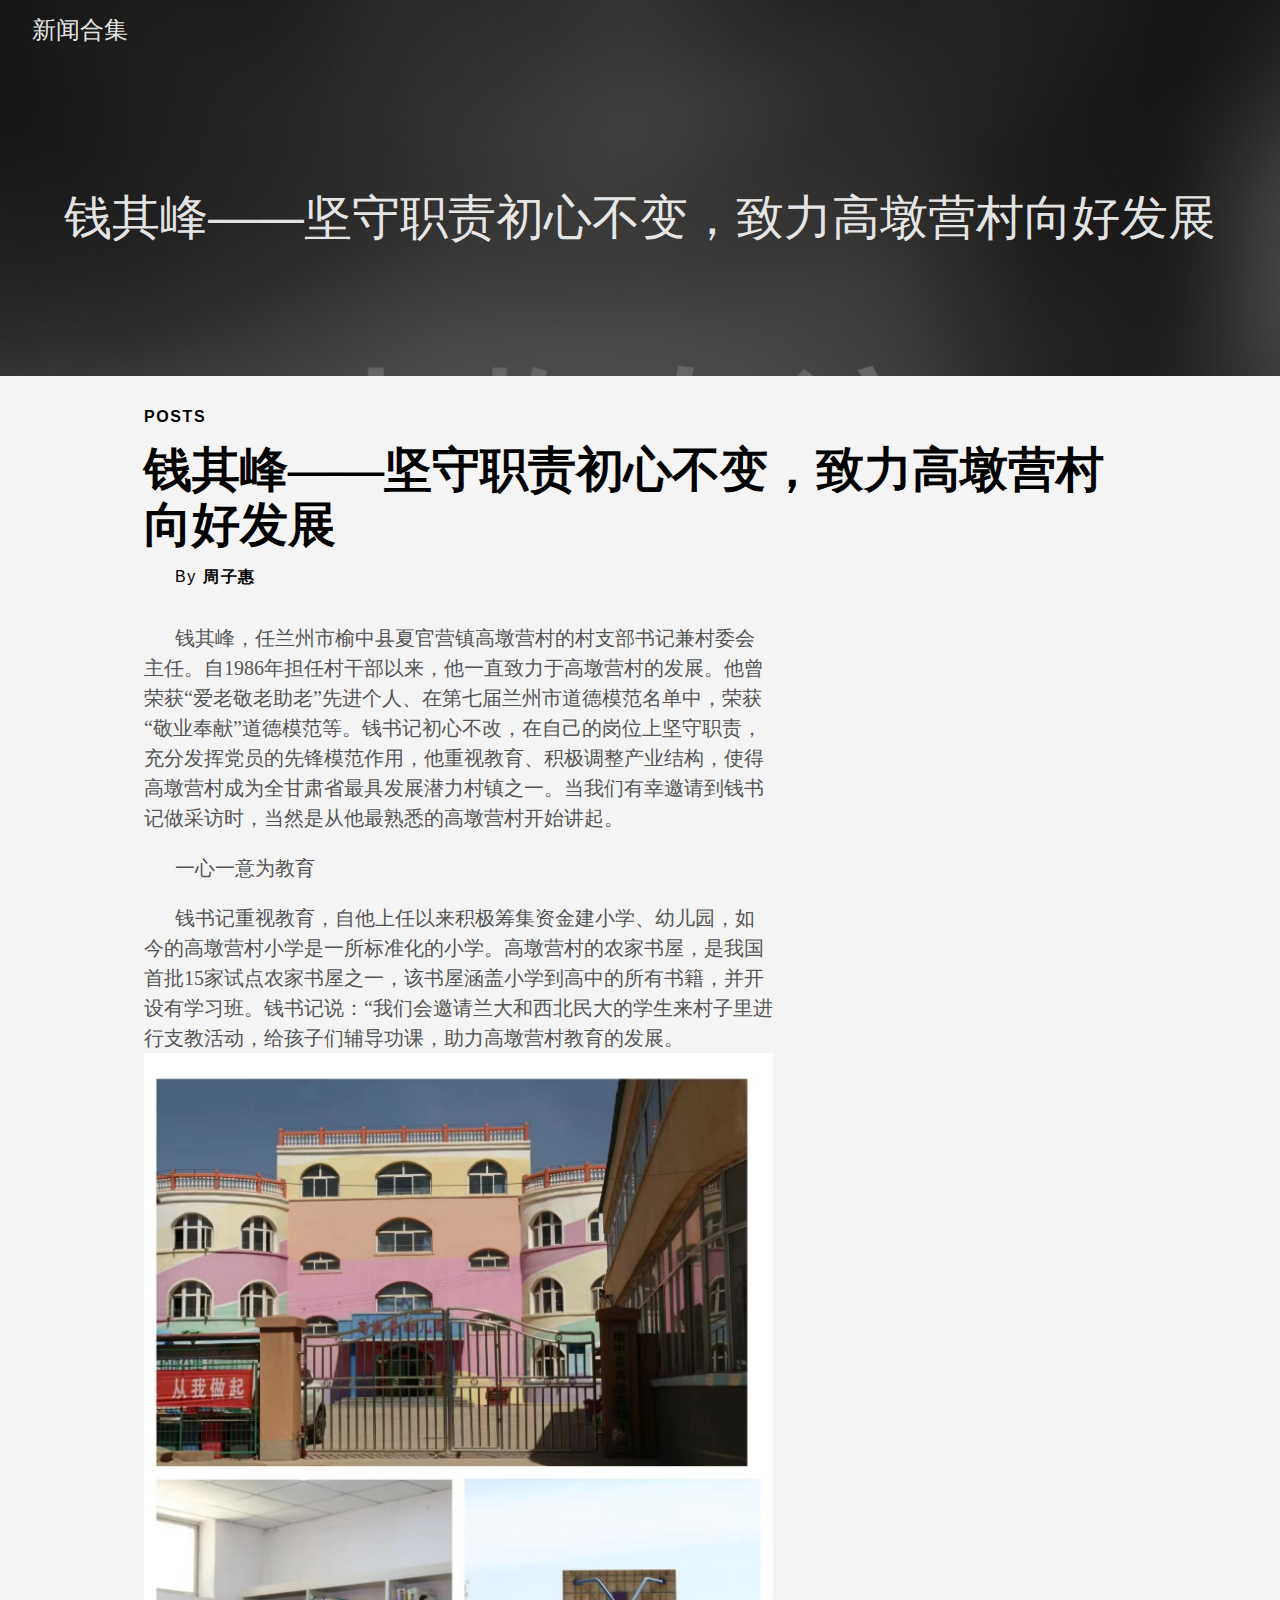
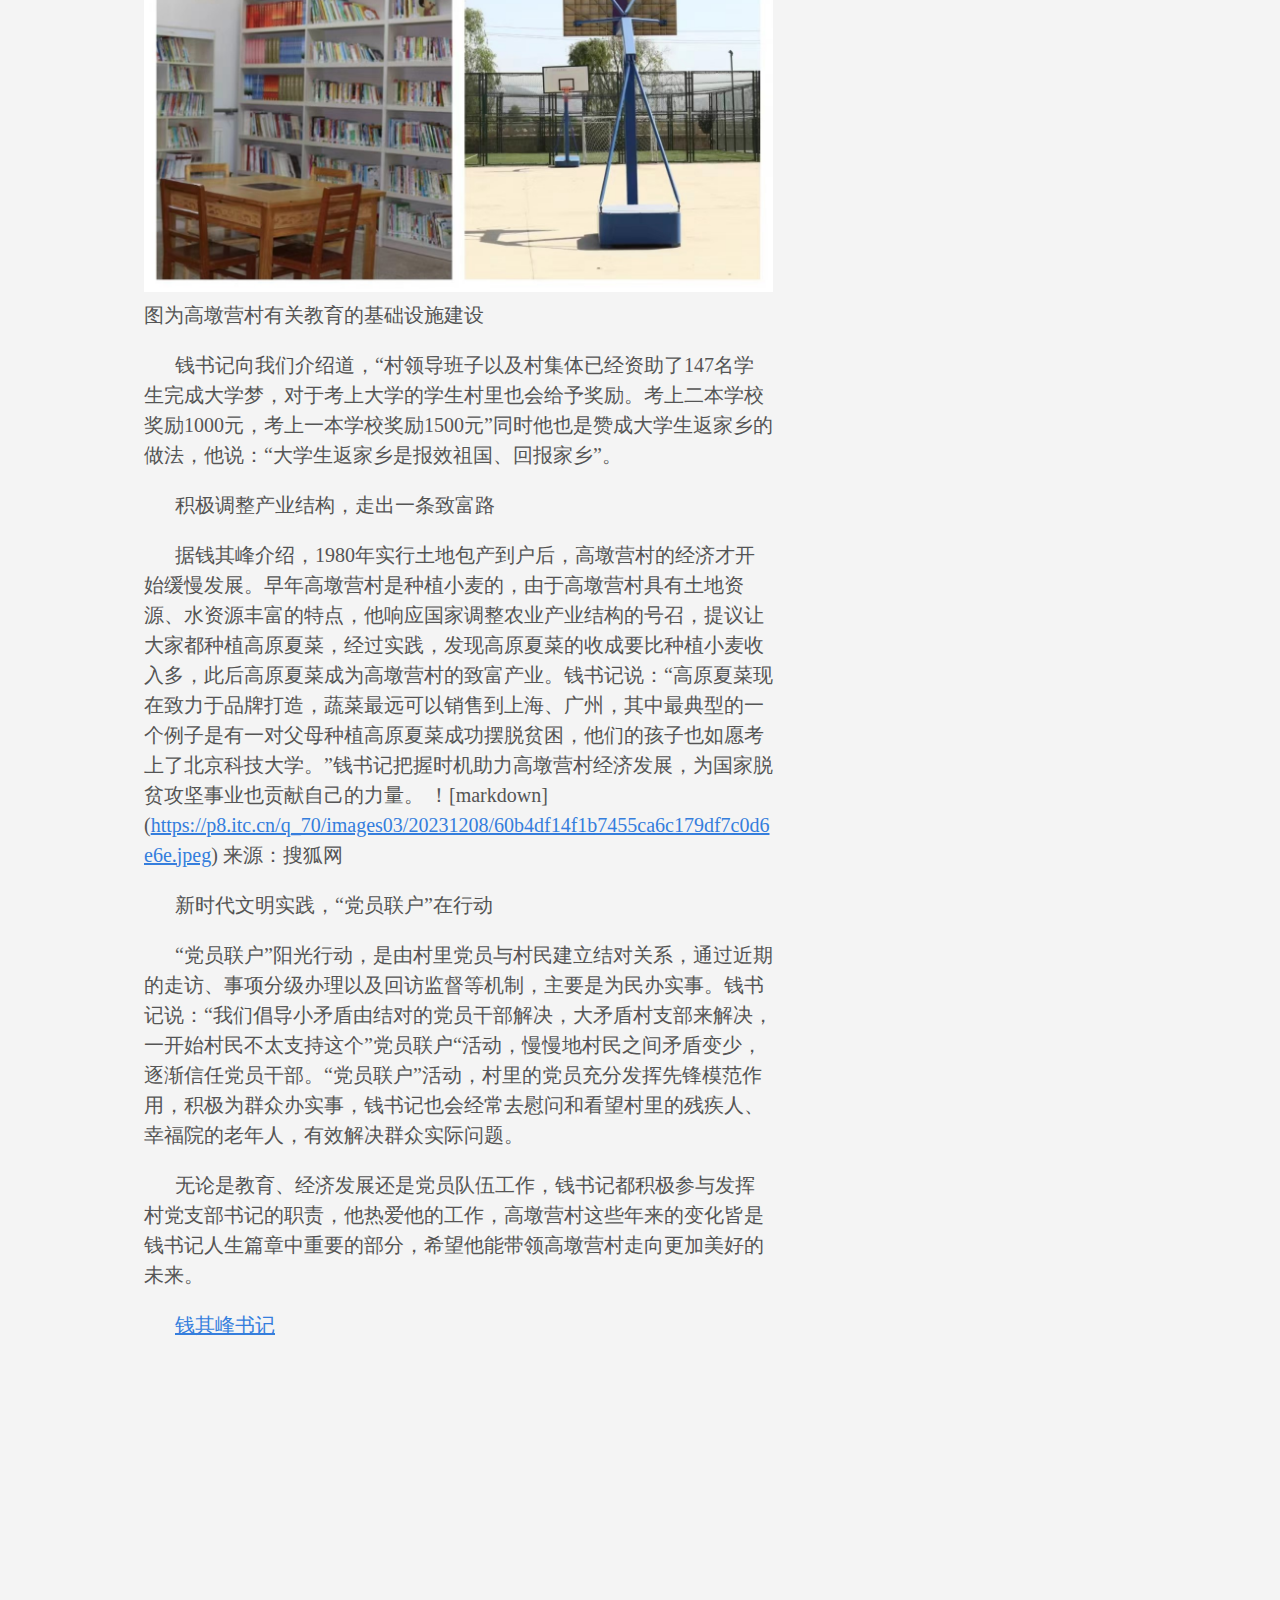
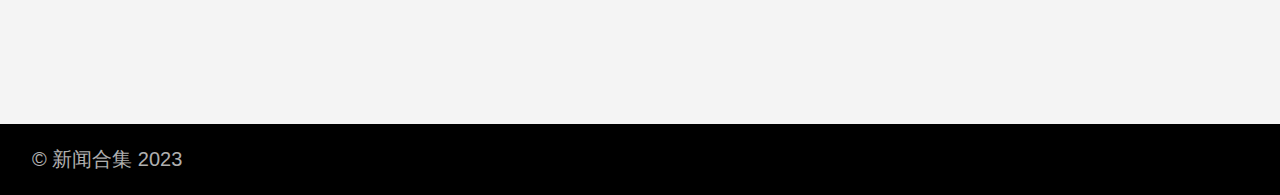
<file: posts/3/index.html>
<!doctype html><html lang=en-us><head><meta charset=utf-8><meta http-equiv=X-UA-Compatible content="IE=edge,chrome=1"><title>钱其峰——坚守职责初心不变，致力高墩营村向好发展 | 新闻合集</title>
<meta name=viewport content="width=device-width,minimum-scale=1"><meta name=description content="钱其峰，任兰州市榆中县夏官营镇高墩营村的村支部书记兼村委会主任。自1986年担任村干部以来，他一直致力于高墩营村的发展。他曾荣获“爱老敬老助老”先进个人、在第七届兰州市道德模范名单中，荣获“敬业奉献”道德模范等。钱书记初心不改，在自己的岗位上坚守职责，充分发挥党员的先锋模范作用，他重视教育、积极调整产业结构，使得高墩营村成为全甘肃省最具发展潜力村镇之一。当我们有幸邀请到钱书记做采访时，当然是从他最熟悉的高墩营村开始讲起。"><meta name=generator content="Hugo 0.121.1"><meta name=robots content="noindex, nofollow"><link rel=stylesheet href=/ananke/css/main.min.css><link rel=canonical href=https://zhouzihui123.github.io/posts/3/><meta property="og:title" content="钱其峰——坚守职责初心不变，致力高墩营村向好发展"><meta property="og:description" content="钱其峰，任兰州市榆中县夏官营镇高墩营村的村支部书记兼村委会主任。自1986年担任村干部以来，他一直致力于高墩营村的发展。他曾荣获“爱老敬老助老”先进个人、在第七届兰州市道德模范名单中，荣获“敬业奉献”道德模范等。钱书记初心不改，在自己的岗位上坚守职责，充分发挥党员的先锋模范作用，他重视教育、积极调整产业结构，使得高墩营村成为全甘肃省最具发展潜力村镇之一。当我们有幸邀请到钱书记做采访时，当然是从他最熟悉的高墩营村开始讲起。"><meta property="og:type" content="article"><meta property="og:url" content="https://zhouzihui123.github.io/posts/3/"><meta property="article:section" content="posts"><meta itemprop=name content="钱其峰——坚守职责初心不变，致力高墩营村向好发展"><meta itemprop=description content="钱其峰，任兰州市榆中县夏官营镇高墩营村的村支部书记兼村委会主任。自1986年担任村干部以来，他一直致力于高墩营村的发展。他曾荣获“爱老敬老助老”先进个人、在第七届兰州市道德模范名单中，荣获“敬业奉献”道德模范等。钱书记初心不改，在自己的岗位上坚守职责，充分发挥党员的先锋模范作用，他重视教育、积极调整产业结构，使得高墩营村成为全甘肃省最具发展潜力村镇之一。当我们有幸邀请到钱书记做采访时，当然是从他最熟悉的高墩营村开始讲起。"><meta itemprop=wordCount content="14"><meta itemprop=keywords content><meta name=twitter:card content="summary"><meta name=twitter:title content="钱其峰——坚守职责初心不变，致力高墩营村向好发展"><meta name=twitter:description content="钱其峰，任兰州市榆中县夏官营镇高墩营村的村支部书记兼村委会主任。自1986年担任村干部以来，他一直致力于高墩营村的发展。他曾荣获“爱老敬老助老”先进个人、在第七届兰州市道德模范名单中，荣获“敬业奉献”道德模范等。钱书记初心不改，在自己的岗位上坚守职责，充分发挥党员的先锋模范作用，他重视教育、积极调整产业结构，使得高墩营村成为全甘肃省最具发展潜力村镇之一。当我们有幸邀请到钱书记做采访时，当然是从他最熟悉的高墩营村开始讲起。"></head><body class="ma0 avenir bg-near-white"><header class="cover bg-top" style=background-image:url(https://zhouzihui123.github.io/images/7.jpg)><div class=bg-black-60><nav class="pv3 ph3 ph4-ns" role=navigation><div class="flex-l justify-between items-center center"><a href=/ class="f3 fw2 hover-white no-underline white-90 dib">新闻合集</a><div class="flex-l items-center"><div class=ananke-socials></div></div></div></nav><div class="tc-l pv6 ph3 ph4-ns"><div class="f2 f1-l fw2 white-90 mb0 lh-title">钱其峰——坚守职责初心不变，致力高墩营村向好发展</div></div></div></header><main class=pb7 role=main><article class="flex-l flex-wrap justify-between mw8 center ph3"><header class="mt4 w-100"><aside class="instapaper_ignoref b helvetica tracked ttu">Posts</aside><div id=sharing class="mt3 ananke-socials"></div><h1 class="f1 athelas mt3 mb1">钱其峰——坚守职责初心不变，致力高墩营村向好发展</h1><p class=tracked>By <strong>周子惠</strong></p></header><div class="nested-copy-line-height lh-copy serif f4 nested-links mid-gray pr4-l w-two-thirds-l"><p>钱其峰，任兰州市榆中县夏官营镇高墩营村的村支部书记兼村委会主任。自1986年担任村干部以来，他一直致力于高墩营村的发展。他曾荣获“爱老敬老助老”先进个人、在第七届兰州市道德模范名单中，荣获“敬业奉献”道德模范等。钱书记初心不改，在自己的岗位上坚守职责，充分发挥党员的先锋模范作用，他重视教育、积极调整产业结构，使得高墩营村成为全甘肃省最具发展潜力村镇之一。当我们有幸邀请到钱书记做采访时，当然是从他最熟悉的高墩营村开始讲起。</p><p>一心一意为教育</p><p>钱书记重视教育，自他上任以来积极筹集资金建小学、幼儿园，如今的高墩营村小学是一所标准化的小学。高墩营村的农家书屋，是我国首批15家试点农家书屋之一，该书屋涵盖小学到高中的所有书籍，并开设有学习班。钱书记说：“我们会邀请兰大和西北民大的学生来村子里进行支教活动，给孩子们辅导功课，助力高墩营村教育的发展。
<img src=/images/8.jpg alt=markdown>
图为高墩营村有关教育的基础设施建设</p><p>钱书记向我们介绍道，“村领导班子以及村集体已经资助了147名学生完成大学梦，对于考上大学的学生村里也会给予奖励。考上二本学校奖励1000元，考上一本学校奖励1500元”同时他也是赞成大学生返家乡的做法，他说：“大学生返家乡是报效祖国、回报家乡”。</p><p>积极调整产业结构，走出一条致富路</p><p>据钱其峰介绍，1980年实行土地包产到户后，高墩营村的经济才开始缓慢发展。早年高墩营村是种植小麦的，由于高墩营村具有土地资源、水资源丰富的特点，他响应国家调整农业产业结构的号召，提议让大家都种植高原夏菜，经过实践，发现高原夏菜的收成要比种植小麦收入多，此后高原夏菜成为高墩营村的致富产业。钱书记说：“高原夏菜现在致力于品牌打造，蔬菜最远可以销售到上海、广州，其中最典型的一个例子是有一对父母种植高原夏菜成功摆脱贫困，他们的孩子也如愿考上了北京科技大学。”钱书记把握时机助力高墩营村经济发展，为国家脱贫攻坚事业也贡献自己的力量。
！[markdown]
(<a href=https://p8.itc.cn/q_70/images03/20231208/60b4df14f1b7455ca6c179df7c0d6e6e.jpeg>https://p8.itc.cn/q_70/images03/20231208/60b4df14f1b7455ca6c179df7c0d6e6e.jpeg</a>)
来源：搜狐网</p><p>新时代文明实践，“党员联户”在行动</p><p>“党员联户”阳光行动，是由村里党员与村民建立结对关系，通过近期的走访、事项分级办理以及回访监督等机制，主要是为民办实事。钱书记说：“我们倡导小矛盾由结对的党员干部解决，大矛盾村支部来解决，一开始村民不太支持这个”党员联户“活动，慢慢地村民之间矛盾变少，逐渐信任党员干部。“党员联户”活动，村里的党员充分发挥先锋模范作用，积极为群众办实事，钱书记也会经常去慰问和看望村里的残疾人、幸福院的老年人，有效解决群众实际问题。</p><p>无论是教育、经济发展还是党员队伍工作，钱书记都积极参与发挥村党支部书记的职责，他热爱他的工作，高墩营村这些年来的变化皆是钱书记人生篇章中重要的部分，希望他能带领高墩营村走向更加美好的未来。</p><p><a href=https://new.qq.com/rain/a/20230628A01AQU00.html>钱其峰书记</a></p><ul class=pa0></ul><div class="mt6 instapaper_ignoref"></div></div><aside class="w-30-l mt6-l"></aside></article></main><footer class="bg-black bottom-0 w-100 pa3" role=contentinfo><div class="flex justify-between"><a class="f4 fw4 hover-white no-underline white-70 dn dib-ns pv2 ph3" href=https://zhouzihui123.github.io/>&copy; 新闻合集 2023</a><div><div class=ananke-socials></div></div></div></footer></body></html>
</file>
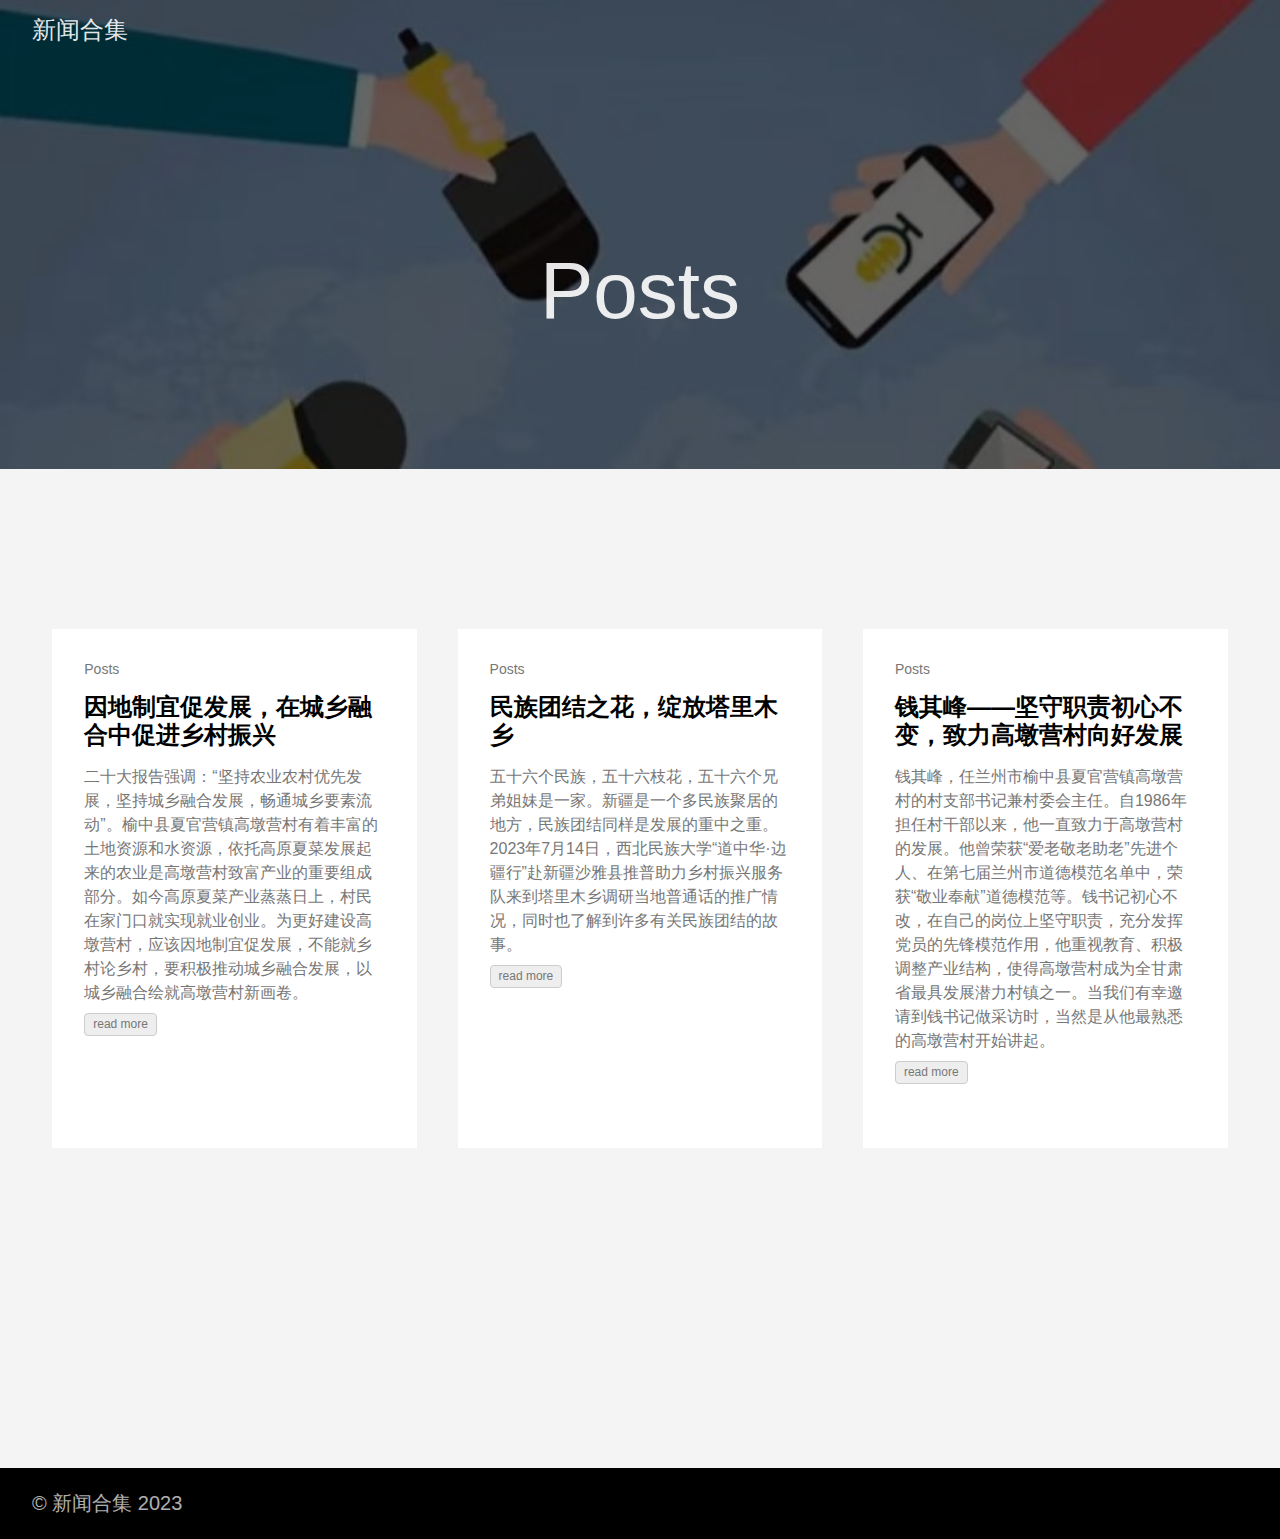
<file: posts/page/1/index.html>
<!doctype html><html lang=en-us><head><title>https://zhouzihui123.github.io/posts/</title>
<link rel=canonical href=https://zhouzihui123.github.io/posts/><meta name=robots content="noindex"><meta charset=utf-8><meta http-equiv=refresh content="0; url=https://zhouzihui123.github.io/posts/"></head></html>
</file>
